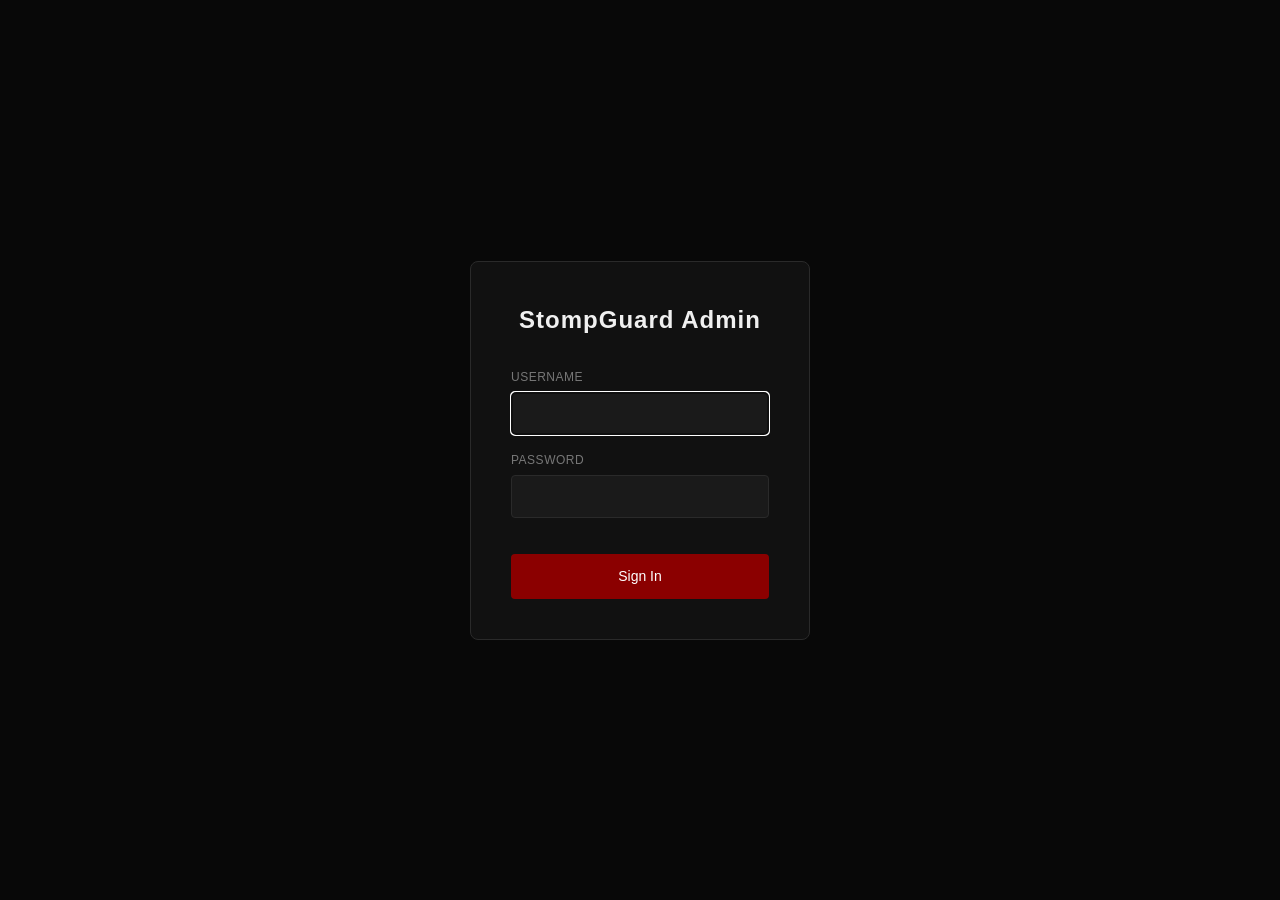
<file: admin.html>
<!DOCTYPE html>
<html lang="en">
<head>
  <meta charset="UTF-8">
  <meta name="viewport" content="width=device-width, initial-scale=1.0">
  <title>StompGuard Admin</title>
  <style>
    * { margin: 0; padding: 0; box-sizing: border-box; }
    :root {
      --black: #080808;
      --surface: #111111;
      --surface2: #1a1a1a;
      --gunmetal: #2a2a2a;
      --chrome: #C8C8C8;
      --chrome-hi: #E8E8E8;
      --red: #8B0000;
      --red-hi: #B00000;
      --text: #F0F0F0;
      --muted: #777777;
    }
    body {
      background: var(--black);
      color: var(--text);
      font: 400 14px/1.5 Inter, sans-serif;
      font-family: 'Inter', -apple-system, BlinkMacSystemFont, sans-serif;
    }
    input, button, select {
      font: inherit;
      color: inherit;
      background: var(--surface2);
      border: 1px solid var(--gunmetal);
      padding: 8px 12px;
      border-radius: 4px;
    }
    button {
      background: var(--red);
      color: #fff;
      cursor: pointer;
      border: none;
      font-weight: 500;
      transition: background 0.2s;
    }
    button:hover { background: var(--red-hi); }
    button:disabled { opacity: 0.5; cursor: not-allowed; }

    .login-page {
      display: flex;
      justify-content: center;
      align-items: center;
      height: 100vh;
    }
    .login-box {
      background: var(--surface);
      padding: 40px;
      border-radius: 8px;
      width: 100%;
      max-width: 340px;
      border: 1px solid var(--gunmetal);
    }
    .login-box h1 {
      font-size: 24px;
      margin-bottom: 30px;
      text-align: center;
      font-family: 'Bebas Neue', sans-serif;
      letter-spacing: 1px;
    }
    .form-group {
      margin-bottom: 16px;
      display: flex;
      flex-direction: column;
    }
    .form-group label {
      font-size: 12px;
      text-transform: uppercase;
      letter-spacing: 0.5px;
      margin-bottom: 6px;
      color: var(--muted);
    }
    .form-group input {
      padding: 10px 12px;
    }
    .login-box button {
      width: 100%;
      padding: 12px;
      margin-top: 20px;
    }
    .error {
      background: rgba(139, 0, 0, 0.2);
      color: #ff6b6b;
      padding: 12px;
      border-radius: 4px;
      margin-bottom: 16px;
      font-size: 13px;
      display: none;
    }
    .error.show { display: block; }

    .dashboard {
      display: none;
      min-height: 100vh;
      background: var(--black);
    }
    .admin-header {
      background: var(--surface);
      border-bottom: 1px solid var(--gunmetal);
      padding: 20px 40px;
      display: flex;
      justify-content: space-between;
      align-items: center;
    }
    .admin-header h1 {
      font-family: 'Bebas Neue', sans-serif;
      font-size: 22px;
      letter-spacing: 1px;
    }
    .admin-header button {
      padding: 8px 16px;
      font-size: 13px;
    }
    .admin-nav {
      background: var(--surface2);
      border-bottom: 1px solid var(--gunmetal);
      padding: 0;
      display: flex;
    }
    .admin-nav button {
      background: transparent;
      color: var(--muted);
      border: none;
      padding: 16px 24px;
      text-transform: uppercase;
      font-size: 12px;
      letter-spacing: 0.5px;
      cursor: pointer;
      border-bottom: 2px solid transparent;
      transition: all 0.2s;
    }
    .admin-nav button:hover {
      color: var(--text);
      background: transparent;
    }
    .admin-nav button.active {
      color: var(--red);
      border-bottom-color: var(--red);
    }
    .admin-content {
      padding: 40px;
      max-width: 1200px;
      margin: 0 auto;
    }
    .section {
      display: none;
    }
    .section.active { display: block; }
    .section h2 {
      font-family: 'Bebas Neue', sans-serif;
      font-size: 20px;
      letter-spacing: 1px;
      margin-bottom: 24px;
    }

    .table-container {
      overflow-x: auto;
      background: var(--surface);
      border: 1px solid var(--gunmetal);
      border-radius: 4px;
    }
    table {
      width: 100%;
      border-collapse: collapse;
      font-size: 13px;
    }
    th {
      background: var(--surface2);
      padding: 12px;
      text-align: left;
      font-weight: 600;
      border-bottom: 1px solid var(--gunmetal);
      text-transform: uppercase;
      font-size: 11px;
      letter-spacing: 0.5px;
      color: var(--muted);
    }
    td {
      padding: 12px;
      border-bottom: 1px solid var(--gunmetal);
    }
    tr:hover { background: var(--surface2); }
    .status-badge {
      display: inline-block;
      padding: 4px 8px;
      border-radius: 3px;
      font-size: 11px;
      font-weight: 600;
      text-transform: uppercase;
    }
    .status-completed { background: rgba(76, 175, 80, 0.2); color: #4CAF50; }
    .status-pending { background: rgba(255, 193, 7, 0.2); color: #FFC107; }
    .loading { opacity: 0.6; }
    .error-msg { color: #ff6b6b; }
    .success-msg { color: #4CAF50; }
  </style>
</head>
<body>

<div class="login-page" id="loginPage">
  <div class="login-box">
    <h1>StompGuard Admin</h1>
    <div class="error" id="loginError"></div>
    <form id="loginForm" onsubmit="login(event)">
      <div class="form-group">
        <label for="username">Username</label>
        <input type="text" id="username" required autofocus>
      </div>
      <div class="form-group">
        <label for="password">Password</label>
        <input type="password" id="password" required>
      </div>
      <button type="submit">Sign In</button>
    </form>
  </div>
</div>

<div class="dashboard" id="dashboard">
  <div class="admin-header">
    <h1>StompGuard Admin</h1>
    <button onclick="logout()">Logout</button>
  </div>
  
  <div class="admin-nav">
    <button class="active" onclick="switchTab('orders')">Orders</button>
    <button onclick="switchTab('products')">Products</button>
    <button onclick="switchTab('export')">Export</button>
  </div>

  <div class="admin-content">
    <!-- ORDERS SECTION -->
    <div class="section active" id="orders">
      <h2>Orders</h2>
      <div style="margin-bottom: 20px; display: flex; gap: 12px;">
        <input type="date" id="filterDate" onchange="loadOrders()">
        <input type="text" id="filterEmail" placeholder="Filter by email..." onchange="loadOrders()">
        <select id="filterStatus" onchange="loadOrders()">
          <option value="">All Statuses</option>
          <option value="completed">Completed</option>
          <option value="pending">Pending</option>
        </select>
      </div>
      <div class="table-container" id="ordersContainer">
        <table>
          <thead>
            <tr>
              <th>Order #</th>
              <th>Date</th>
              <th>Customer</th>
              <th>Email</th>
              <th>Amount</th>
              <th>Status</th>
              <th>Stripe ID</th>
            </tr>
          </thead>
          <tbody id="ordersTable">
            <tr><td colspan="7" style="text-align:center; padding: 40px;">Loading orders...</td></tr>
          </tbody>
        </table>
      </div>
    </div>

    <!-- PRODUCTS SECTION -->
    <div class="section" id="products">
      <h2>Products</h2>
      <div style="margin-bottom: 20px;">
        <button onclick="document.getElementById('editProductModal').style.display='block'">+ Add Product</button>
      </div>
      <div class="table-container" id="productsContainer">
        <table>
          <thead>
            <tr>
              <th>Name</th>
              <th>SKU</th>
              <th>Price</th>
              <th>Stripe ID</th>
              <th>Actions</th>
            </tr>
          </thead>
          <tbody id="productsTable">
            <tr><td colspan="5" style="text-align:center; padding: 40px;">Loading products...</td></tr>
          </tbody>
        </table>
      </div>
    </div>

    <!-- EXPORT SECTION -->
    <div class="section" id="export">
      <h2>Export Data</h2>
      <div style="display: grid; gap: 12px;">
        <button onclick="exportOrdersCSV()" style="padding: 12px; width: 200px;">Export Orders (CSV)</button>
        <button onclick="exportOrdersPDF()" style="padding: 12px; width: 200px;">Export Orders (PDF)</button>
      </div>
      <p style="margin-top: 20px; color: var(--muted); font-size: 13px;">
        All orders within the current filters will be exported.
      </p>
    </div>
  </div>
</div>

<script>
const API_BASE = '/admin';

// ─── Login ───
async function login(e) {
  e.preventDefault();
  const username = document.getElementById('username').value;
  const password = document.getElementById('password').value;
  const errorDiv = document.getElementById('loginError');
  
  errorDiv.classList.remove('show');
  
  try {
    const res = await fetch(`${API_BASE}/login`, {
      method: 'POST',
      headers: { 'Content-Type': 'application/json' },
      body: JSON.stringify({ username, password })
    });
    
    const data = await res.json();
    if (res.ok) {
      localStorage.setItem('sg_token', data.token);
      showDashboard();
      loadOrders();
      loadProducts();
    } else {
      errorDiv.textContent = data.error || 'Login failed';
      errorDiv.classList.add('show');
    }
  } catch (err) {
    errorDiv.textContent = 'Error: ' + err.message;
    errorDiv.classList.add('show');
  }
}

async function logout() {
  if (confirm('Logout?')) {
    localStorage.removeItem('sg_token');
    location.reload();
  }
}

// ─── UI Navigation ───
function showDashboard() {
  document.getElementById('loginPage').style.display = 'none';
  document.getElementById('dashboard').style.display = 'flex';
  document.getElementById('dashboard').style.flexDirection = 'column';
}

function switchTab(tab) {
  document.querySelectorAll('.section').forEach(s => s.classList.remove('active'));
  document.querySelectorAll('.admin-nav button').forEach(b => b.classList.remove('active'));
  document.getElementById(tab).classList.add('active');
  event.target.classList.add('active');
}

// ─── Orders ───
async function loadOrders() {
  const token = localStorage.getItem('sg_token');
  if (!token) return;
  
  const date = document.getElementById('filterDate').value;
  const email = document.getElementById('filterEmail').value;
  const status = document.getElementById('filterStatus').value;
  
  let url = `${API_BASE}/orders?token=${encodeURIComponent(token)}`;
  if (date) url += `&date=${date}`;
  if (email) url += `&email=${encodeURIComponent(email)}`;
  if (status) url += `&status=${status}`;
  
  try {
    const res = await fetch(url);
    const data = await res.json();
    
    if (res.ok && data.orders) {
      const tbody = document.getElementById('ordersTable');
      if (data.orders.length === 0) {
        tbody.innerHTML = '<tr><td colspan="7" style="text-align:center; padding: 20px; color: var(--muted);">No orders found</td></tr>';
      } else {
        tbody.innerHTML = data.orders.map(o => `
          <tr>
            <td><code style="color: var(--chrome);">${o.order_number}</code></td>
            <td>${new Date(o.created_at).toLocaleDateString()}</td>
            <td>${o.customer_name}</td>
            <td>${o.customer_email}</td>
            <td>$${(o.amount / 100).toFixed(2)}</td>
            <td><span class="status-badge status-${o.status}">${o.status}</span></td>
            <td><code style="font-size: 11px;">${o.stripe_session_id.slice(0, 12)}...</code></td>
          </tr>
        `).join('');
      }
    }
  } catch (err) {
    document.getElementById('ordersTable').innerHTML = `<tr><td colspan="7" style="color: #ff6b6b; text-align: center;">${err.message}</td></tr>`;
  }
}

// ─── Products ───
async function loadProducts() {
  const token = localStorage.getItem('sg_token');
  if (!token) return;
  
  try {
    const res = await fetch(`${API_BASE}/products?token=${encodeURIComponent(token)}`);
    const data = await res.json();
    
    if (res.ok && data.products) {
      const tbody = document.getElementById('productsTable');
      tbody.innerHTML = data.products.map(p => `
        <tr>
          <td>${p.name}</td>
          <td><code style="color: var(--chrome);">${p.sku}</code></td>
          <td>$${p.price.toFixed(2)}</td>
          <td><code style="font-size: 11px;">${p.stripe_id}</code></td>
          <td>
            <button onclick="editProduct('${p.sku}')" style="padding: 4px 8px; font-size: 11px;">Edit</button>
            <button onclick="deleteProduct('${p.sku}')" style="padding: 4px 8px; font-size: 11px; background: var(--gunmetal);">Delete</button>
          </td>
        </tr>
      `).join('');
    }
  } catch (err) {
    document.getElementById('productsTable').innerHTML = `<tr><td colspan="5" style="color: #ff6b6b;">${err.message}</td></tr>`;
  }
}

function editProduct(sku) {
  alert('Edit product: ' + sku + '\n\n(Feature coming soon)');
}

function deleteProduct(sku) {
  if (confirm(`Delete product ${sku}?`)) {
    alert('Delete: ' + sku + '\n\n(Feature coming soon)');
  }
}

// ─── Export ───
async function exportOrdersCSV() {
  const token = localStorage.getItem('sg_token');
  const date = document.getElementById('filterDate').value;
  const email = document.getElementById('filterEmail').value;
  const status = document.getElementById('filterStatus').value;
  
  let url = `${API_BASE}/export/orders?format=csv&token=${encodeURIComponent(token)}`;
  if (date) url += `&date=${date}`;
  if (email) url += `&email=${encodeURIComponent(email)}`;
  if (status) url += `&status=${status}`;
  
  window.location.href = url;
}

async function exportOrdersPDF() {
  alert('PDF export coming soon');
}

// ─── Init ───
window.addEventListener('load', () => {
  const token = localStorage.getItem('sg_token');
  if (token) {
    showDashboard();
    loadOrders();
    loadProducts();
  }
});
</script>

</body>
</html>
</file>
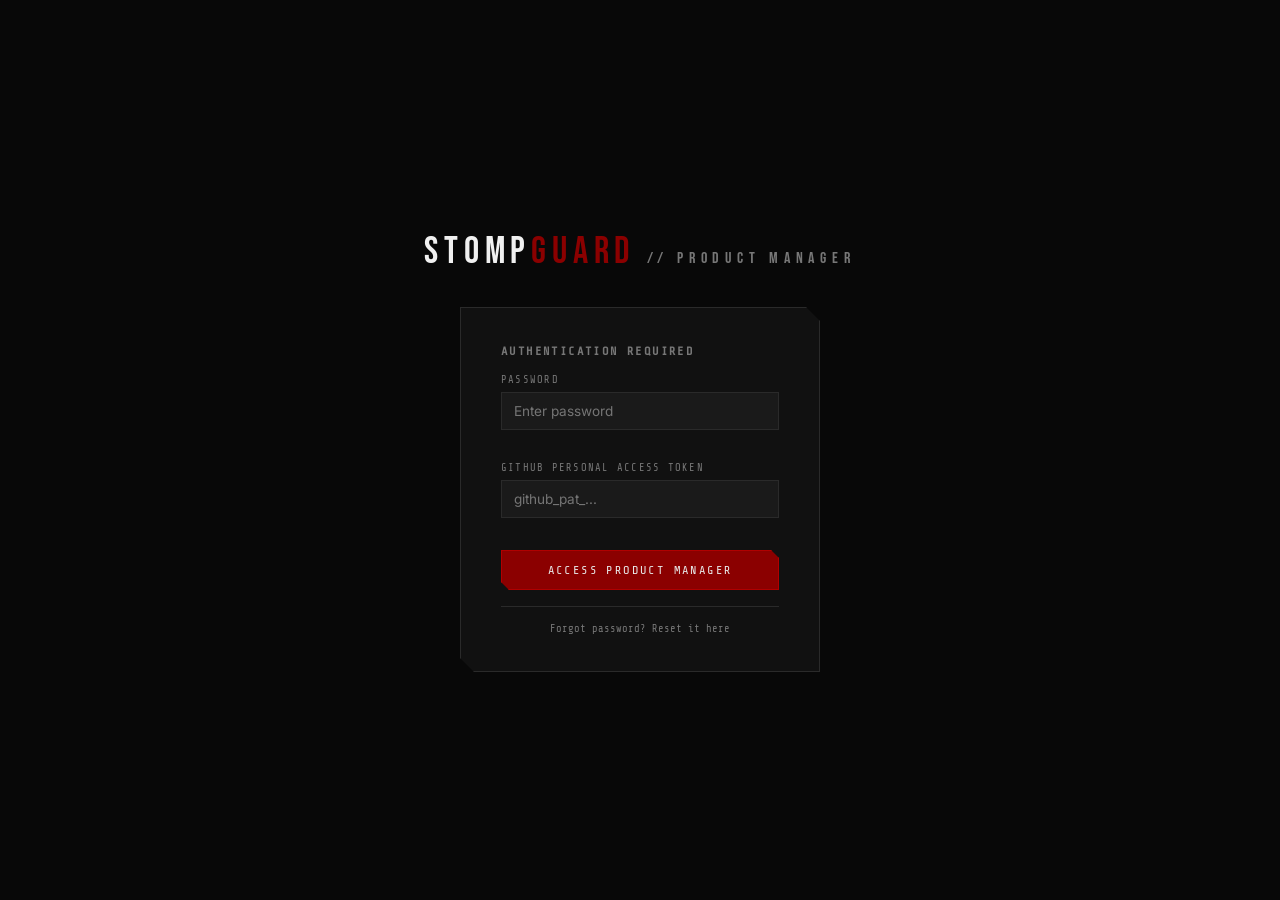
<file: new-product.html>
<!DOCTYPE html>
<html lang="en">
<head>
<meta charset="UTF-8">
<meta name="viewport" content="width=device-width, initial-scale=1.0">
<title>StompGuard // New Product</title>
<link rel="preconnect" href="https://fonts.googleapis.com">
<link rel="preconnect" href="https://fonts.gstatic.com" crossorigin>
<link href="https://fonts.googleapis.com/css2?family=Bebas+Neue&family=Share+Tech+Mono&family=Inter:wght@300;400;500;600&display=swap" rel="stylesheet">
<style>
:root {
  --black:     #080808;
  --surface:   #111111;
  --surface2:  #1a1a1a;
  --gunmetal:  #2a2a2a;
  --chrome:    #C8C8C8;
  --chrome-hi: #E8E8E8;
  --chrome-lo: #888888;
  --red:       #8B0000;
  --red-hi:    #B00000;
  --text:      #F0F0F0;
  --muted:     #777777;
  --accent:    #8B0000;
  --font-head: 'Bebas Neue', sans-serif;
  --font-mono: 'Share Tech Mono', monospace;
  --font-body: 'Inter', sans-serif;
}
*, *::before, *::after { box-sizing: border-box; margin: 0; padding: 0; }
html, body { height: 100%; background: var(--black); color: var(--text); font-family: var(--font-body); }

/* ── GATE ── */
#gate {
  position: fixed; inset: 0; background: var(--black);
  display: flex; align-items: center; justify-content: center;
  z-index: 1000; flex-direction: column; gap: 32px;
}
.gate-logo { font-family: var(--font-head); font-size: 2.4rem; letter-spacing: 0.15em; color: var(--text); }
.gate-logo span { color: var(--red); }
.gate-box {
  background: var(--surface); border: 1px solid var(--gunmetal);
  padding: 36px 40px; width: 360px;
  clip-path: polygon(0 0, calc(100% - 14px) 0, 100% 14px, 100% 100%, 14px 100%, 0 calc(100% - 14px));
  display: flex; flex-direction: column; gap: 16px;
}
.gate-box h2 { font-family: var(--font-mono); font-size: 0.75rem; letter-spacing: 0.2em; color: var(--muted); text-transform: uppercase; }
.gate-input {
  background: var(--black); border: 1px solid var(--gunmetal); color: var(--text);
  font-family: var(--font-mono); font-size: 0.85rem; padding: 10px 14px;
  width: 100%; outline: none; transition: border-color 0.2s;
}
.gate-input:focus { border-color: var(--red); }
.gate-input.error { border-color: #ff4444; }
.gate-err { font-family: var(--font-mono); font-size: 0.7rem; color: #ff4444; display: none; }
.gate-err.show { display: block; }
.gate-btn {
  background: var(--red); color: var(--chrome-hi); border: 1px solid var(--red-hi);
  font-family: var(--font-mono); font-size: 0.75rem; letter-spacing: 0.2em; text-transform: uppercase;
  padding: 12px; cursor: pointer; transition: background 0.2s; width: 100%;
  clip-path: polygon(0 0, calc(100% - 8px) 0, 100% 8px, 100% 100%, 8px 100%, 0 calc(100% - 8px));
}
.gate-btn:hover { background: var(--red-hi); }
.gate-divider { border: none; border-top: 1px solid var(--gunmetal); }
.gate-reset { font-family: var(--font-mono); font-size: 0.65rem; color: var(--muted); text-align: center; cursor: pointer; }
.gate-reset:hover { color: var(--chrome); }
.field input.invalid, .field textarea.invalid, .field select.invalid { border-color: #e74c3c; }
.field input.valid, .field select.valid { border-color: #2ecc71; }
.field-err { font-family: var(--font-mono); font-size: 0.6rem; color: #e74c3c; margin-top: 4px; display: none; }
.field-err.show { display: block; }
.field-ok { font-family: var(--font-mono); font-size: 0.6rem; color: #2ecc71; margin-top: 4px; display: none; }
.field-ok.show { display: block; }
.char-count { font-family: var(--font-mono); font-size: 0.58rem; color: var(--muted); text-align: right; margin-top: 2px; }
.char-count.warn { color: #f39c12; }
.char-count.over { color: #e74c3c; }

/* ── RESET MODAL ── */
#resetModal {
  position: fixed; inset: 0; background: rgba(0,0,0,0.85);
  display: none; align-items: center; justify-content: center; z-index: 2000;
}
#resetModal.open { display: flex; }
.reset-box {
  background: var(--surface); border: 1px solid var(--gunmetal);
  padding: 32px; width: 340px; display: flex; flex-direction: column; gap: 14px;
  clip-path: polygon(0 0, calc(100% - 12px) 0, 100% 12px, 100% 100%, 12px 100%, 0 calc(100% - 12px));
}
.reset-box h3 { font-family: var(--font-mono); font-size: 0.75rem; letter-spacing: 0.15em; color: var(--muted); text-transform: uppercase; }

/* ── APP ── */
#app { display: none; min-height: 100vh; }
#app.visible { display: block; }

/* ── TOPBAR ── */
.topbar {
  background: var(--surface); border-bottom: 1px solid var(--gunmetal);
  padding: 14px 28px; display: flex; align-items: center; justify-content: space-between;
  position: sticky; top: 0; z-index: 100;
}
.topbar-logo { font-family: var(--font-head); font-size: 1.4rem; letter-spacing: 0.12em; }
.topbar-logo span { color: var(--red); }
.topbar-status { font-family: var(--font-mono); font-size: 0.65rem; color: var(--muted); display: flex; align-items: center; gap: 10px; }
.status-dot { width: 6px; height: 6px; border-radius: 50%; background: var(--muted); }
.status-dot.ok { background: #2ecc71; }
.status-dot.err { background: #e74c3c; }

/* ── LAYOUT ── */
.layout { display: grid; grid-template-columns: 1fr 420px; gap: 0; min-height: calc(100vh - 57px); }
.form-col { padding: 32px; border-right: 1px solid var(--gunmetal); overflow-y: auto; }
.preview-col { padding: 32px; background: var(--surface); position: sticky; top: 57px; height: calc(100vh - 57px); overflow-y: auto; }

/* ── SECTIONS ── */
.section { margin-bottom: 32px; }
.section-label {
  font-family: var(--font-mono); font-size: 0.65rem; letter-spacing: 0.2em;
  color: var(--red); text-transform: uppercase; margin-bottom: 14px;
  display: flex; align-items: center; gap: 8px;
}
.section-label::after { content: ''; flex: 1; height: 1px; background: var(--gunmetal); }

/* ── FORM FIELDS ── */
.field { margin-bottom: 16px; }
.field label { display: block; font-family: var(--font-mono); font-size: 0.65rem; letter-spacing: 0.12em; color: var(--muted); text-transform: uppercase; margin-bottom: 6px; }
.field input, .field textarea, .field select {
  width: 100%; background: var(--surface2); border: 1px solid var(--gunmetal); color: var(--text);
  font-family: var(--font-body); font-size: 0.85rem; padding: 10px 12px; outline: none;
  transition: border-color 0.2s; appearance: none;
}
.field input:focus, .field textarea:focus, .field select:focus { border-color: var(--red); }
.field textarea { resize: vertical; min-height: 80px; }
.field select { cursor: pointer; }
.field-row { display: grid; grid-template-columns: 1fr 1fr; gap: 12px; }
.field-row-3 { display: grid; grid-template-columns: 1fr 1fr 1fr; gap: 12px; }
.field-hint { font-family: var(--font-mono); font-size: 0.6rem; color: var(--muted); margin-top: 4px; }

/* ── SPECS BUILDER ── */
#specList { display: flex; flex-direction: column; gap: 6px; margin-bottom: 8px; }
.spec-item { display: flex; gap: 8px; align-items: center; }
.spec-item input {
  flex: 1; background: var(--surface2); border: 1px solid var(--gunmetal); color: var(--text);
  font-family: var(--font-body); font-size: 0.82rem; padding: 8px 10px; outline: none;
}
.spec-item input:focus { border-color: var(--red); }
.spec-del { background: none; border: 1px solid var(--gunmetal); color: var(--muted); cursor: pointer; padding: 8px 10px; font-size: 0.8rem; transition: all 0.15s; flex-shrink: 0; }
.spec-del:hover { border-color: #e74c3c; color: #e74c3c; }
.btn-ghost { background: none; border: 1px solid var(--gunmetal); color: var(--chrome-lo); font-family: var(--font-mono); font-size: 0.65rem; letter-spacing: 0.1em; text-transform: uppercase; padding: 8px 14px; cursor: pointer; transition: all 0.15s; }
.btn-ghost:hover { border-color: var(--chrome-lo); color: var(--chrome); }

/* ── IMAGE UPLOAD ── */
#imageDropzone {
  border: 2px dashed var(--gunmetal); padding: 28px; text-align: center;
  cursor: pointer; transition: border-color 0.2s; margin-bottom: 10px;
}
#imageDropzone:hover, #imageDropzone.over { border-color: var(--red); }
#imageDropzone p { font-family: var(--font-mono); font-size: 0.7rem; color: var(--muted); }
#imageDropzone span { color: var(--chrome-lo); font-size: 0.6rem; }
#imgFileInput { display: none; }
#imageGrid { display: grid; grid-template-columns: repeat(3, 1fr); gap: 8px; margin-bottom: 8px; }
.img-thumb {
  position: relative; aspect-ratio: 1; background: var(--gunmetal); overflow: hidden;
  border: 1px solid var(--gunmetal); cursor: grab;
}
.img-thumb.dragging { opacity: 0.4; }
.img-thumb.drag-over { border-color: var(--red); }
.img-thumb img { width: 100%; height: 100%; object-fit: cover; pointer-events: none; }
.img-thumb-del {
  position: absolute; top: 4px; right: 4px; background: rgba(0,0,0,0.8);
  border: 1px solid #666; color: #ccc; width: 20px; height: 20px; font-size: 0.65rem;
  cursor: pointer; display: flex; align-items: center; justify-content: center;
  transition: all 0.15s;
}
.img-thumb-del:hover { background: #e74c3c; border-color: #e74c3c; color: #fff; }
.img-thumb-badge {
  position: absolute; bottom: 4px; left: 4px; background: var(--red);
  font-family: var(--font-mono); font-size: 0.5rem; letter-spacing: 0.1em;
  color: #fff; padding: 2px 5px; text-transform: uppercase;
}
.img-upload-progress {
  font-family: var(--font-mono); font-size: 0.65rem; color: var(--muted);
  margin-top: 6px; display: none;
}

/* ── ACTION BAR ── */
.action-bar {
  position: sticky; bottom: 0; background: var(--surface);
  border-top: 1px solid var(--gunmetal); padding: 16px 32px;
  display: flex; gap: 12px; justify-content: flex-end;
}
.btn-primary {
  background: var(--red); color: var(--chrome-hi); border: 1px solid var(--red-hi);
  font-family: var(--font-mono); font-size: 0.72rem; letter-spacing: 0.15em; text-transform: uppercase;
  padding: 12px 24px; cursor: pointer; transition: background 0.2s;
  clip-path: polygon(0 0, calc(100% - 8px) 0, 100% 8px, 100% 100%, 8px 100%, 0 calc(100% - 8px));
}
.btn-primary:hover { background: var(--red-hi); }
.btn-primary:disabled { opacity: 0.4; cursor: not-allowed; }

/* ── PREVIEW ── */
.preview-title { font-family: var(--font-mono); font-size: 0.65rem; letter-spacing: 0.2em; color: var(--red); text-transform: uppercase; margin-bottom: 20px; }
.preview-card {
  background: var(--surface2); border: 1px solid rgba(200,200,200,0.08);
  clip-path: polygon(0 0, calc(100% - 16px) 0, 100% 16px, 100% 100%, 16px 100%, 0 calc(100% - 16px));
  margin-bottom: 20px; overflow: hidden;
}
.preview-img { width: 100%; aspect-ratio: 4/3; background: var(--gunmetal); overflow: hidden; }
.preview-img img { width: 100%; height: 100%; object-fit: cover; }
.preview-img-empty { width: 100%; height: 100%; display: flex; align-items: center; justify-content: center; font-family: var(--font-mono); font-size: 0.65rem; color: var(--muted); }
.preview-body { padding: 20px; }
.preview-sku { font-family: var(--font-mono); font-size: 0.55rem; letter-spacing: 0.2em; color: var(--muted); margin-bottom: 6px; }
.preview-name { font-family: var(--font-head); font-size: 1.3rem; letter-spacing: 0.06em; color: var(--text); margin-bottom: 8px; }
.preview-price { font-family: var(--font-mono); font-size: 1rem; color: var(--red); margin-bottom: 12px; }
.preview-desc { font-family: var(--font-body); font-size: 0.78rem; color: var(--muted); line-height: 1.6; margin-bottom: 14px; }
.preview-specs { list-style: none; display: flex; flex-direction: column; gap: 5px; }
.preview-specs li { font-family: var(--font-mono); font-size: 0.65rem; color: var(--chrome-lo); display: flex; align-items: flex-start; gap: 6px; }
.preview-specs li::before { content: '◆'; color: var(--red); flex-shrink: 0; font-size: 0.5rem; margin-top: 2px; }
.preview-shipping { font-family: var(--font-mono); font-size: 0.6rem; color: var(--muted); margin-top: 10px; padding-top: 10px; border-top: 1px solid var(--gunmetal); }

/* ── CODE OUTPUT ── */
.code-section { margin-top: 20px; }
.code-label { font-family: var(--font-mono); font-size: 0.6rem; letter-spacing: 0.15em; color: var(--muted); text-transform: uppercase; margin-bottom: 6px; display: flex; justify-content: space-between; align-items: center; }
.code-block {
  background: var(--black); border: 1px solid var(--gunmetal); padding: 14px;
  font-family: var(--font-mono); font-size: 0.62rem; color: var(--chrome-lo);
  white-space: pre-wrap; word-break: break-all; max-height: 200px; overflow-y: auto;
  line-height: 1.6;
}
.btn-copy { background: none; border: 1px solid var(--gunmetal); color: var(--muted); font-family: var(--font-mono); font-size: 0.6rem; letter-spacing: 0.1em; padding: 4px 10px; cursor: pointer; transition: all 0.15s; }
.btn-copy:hover { border-color: var(--chrome-lo); color: var(--chrome); }
.btn-copy.copied { border-color: #2ecc71; color: #2ecc71; }

/* ── COMMIT MODAL ── */
#commitModal {
  position: fixed; inset: 0; background: rgba(0,0,0,0.9);
  display: none; align-items: center; justify-content: center; z-index: 500;
}
#commitModal.open { display: flex; }
.commit-box {
  background: var(--surface); border: 1px solid var(--gunmetal);
  padding: 36px; width: 520px; max-width: 95vw; display: flex; flex-direction: column; gap: 18px;
  clip-path: polygon(0 0, calc(100% - 16px) 0, 100% 16px, 100% 100%, 16px 100%, 0 calc(100% - 16px));
}
.commit-box h2 { font-family: var(--font-head); font-size: 1.6rem; letter-spacing: 0.08em; }
.commit-box p { font-family: var(--font-body); font-size: 0.82rem; color: var(--muted); line-height: 1.6; }
.commit-checklist { display: flex; flex-direction: column; gap: 8px; }
.commit-check { display: flex; align-items: center; gap: 10px; font-family: var(--font-mono); font-size: 0.68rem; }
.commit-check .dot { width: 8px; height: 8px; border-radius: 50%; background: var(--gunmetal); flex-shrink: 0; transition: background 0.3s; }
.commit-check .dot.done { background: #2ecc71; }
.commit-check .dot.err { background: #e74c3c; }
.commit-check .dot.running { background: #f39c12; animation: pulse 0.8s infinite; }
@keyframes pulse { 0%,100%{opacity:1} 50%{opacity:0.3} }
.commit-actions { display: flex; gap: 10px; }
.commit-err { font-family: var(--font-mono); font-size: 0.65rem; color: #e74c3c; display: none; }
.commit-err.show { display: block; }

@media (max-width: 900px) {
  .layout { grid-template-columns: 1fr; }
  .preview-col { position: static; height: auto; border-top: 1px solid var(--gunmetal); }
}
</style>
</head>
<body>

<!-- ── GATE ── -->
<div id="gate">
  <div class="gate-logo">STOMP<span>GUARD</span> <span style="font-size:1rem;color:var(--muted)">// PRODUCT MANAGER</span></div>
  <div class="gate-box">
    <h2>Authentication Required</h2>
    <div class="field">
      <label>Password</label>
      <input class="gate-input" id="gatePass" type="password" placeholder="Enter password" autocomplete="current-password">
      <div class="gate-err" id="gateErr">Incorrect password.</div>
    </div>
    <div class="field">
      <label>GitHub Personal Access Token</label>
      <input class="gate-input" id="gatePat" type="password" placeholder="github_pat_...">
      <div class="gate-err" id="patErr">Token cannot be empty.</div>
    </div>
    <button class="gate-btn" onclick="authenticate()">Access Product Manager</button>
    <hr class="gate-divider">
    <div class="gate-reset" onclick="openReset()">Forgot password? Reset it here</div>
  </div>
</div>

<!-- ── RESET MODAL ── -->
<div id="resetModal">
  <div class="reset-box">
    <h3>Reset Password</h3>
    <p style="font-family:var(--font-mono);font-size:0.65rem;color:var(--muted)">Enter your current password to set a new one.</p>
    <div class="field"><label>Current Password</label><input class="gate-input" id="resetCurrent" type="password"></div>
    <div class="field"><label>New Password</label><input class="gate-input" id="resetNew" type="password"></div>
    <div class="field"><label>Confirm New Password</label><input class="gate-input" id="resetConfirm" type="password"></div>
    <div class="gate-err" id="resetErr"></div>
    <div style="display:flex;gap:8px">
      <button class="gate-btn" style="flex:1" onclick="doReset()">Reset Password</button>
      <button class="btn-ghost" onclick="closeReset()">Cancel</button>
    </div>
  </div>
</div>

<!-- ── COMMIT MODAL ── -->
<div id="commitModal">
  <div class="commit-box">
    <h2>Commit to GitHub</h2>
    <p>This will push the new product directly to <strong>main</strong> in your StompGuard repo. Cloudflare will deploy automatically (~30s).</p>
    <div class="commit-checklist" id="commitChecklist">
      <div class="commit-check"><div class="dot" id="dot1"></div><span id="step1">Fetch current index.html + SHA</span></div>
      <div class="commit-check"><div class="dot" id="dot2"></div><span id="step2">Inject product into PRODUCTS object</span></div>
      <div class="commit-check"><div class="dot" id="dot3"></div><span id="step3">Inject price ID into PRICE_IDS</span></div>
      <div class="commit-check"><div class="dot" id="dot4"></div><span id="step4">Inject product card into catalog grid</span></div>
      <div class="commit-check"><div class="dot" id="dot5"></div><span id="step5">Add to hero rotation</span></div>
      <div class="commit-check"><div class="dot" id="dot6"></div><span id="step6">Push updated index.html</span></div>
    </div>
    <div class="commit-err" id="commitErr"></div>
    <div class="commit-actions" id="commitActions">
      <button class="btn-primary" id="confirmCommitBtn" onclick="executeCommit()">Confirm &amp; Commit</button>
      <button class="btn-ghost" onclick="closeCommit()">Cancel</button>
    </div>
  </div>
</div>

<!-- ── APP ── -->
<div id="app">
  <div class="topbar">
    <div class="topbar-logo">STOMP<span>GUARD</span> <span style="font-size:0.9rem;color:var(--muted);font-family:var(--font-mono);letter-spacing:0.05em">// PRODUCT MANAGER</span></div>
    <div style="display:flex;align-items:center;gap:16px">
      <div class="topbar-status">
        <div class="status-dot" id="stripeStatusDot"></div>
        <span id="stripeStatusText" style="font-size:0.62rem">Stripe: not connected</span>
      </div>
      <div style="display:flex;gap:0;border:1px solid var(--gunmetal)">
        <button id="tabAdd" onclick="switchTab('add')" style="background:var(--red);color:var(--chrome-hi);border:0;font-family:var(--font-mono);font-size:0.65rem;letter-spacing:0.15em;text-transform:uppercase;padding:8px 16px;cursor:pointer">+ Add Product</button>
        <button id="tabDel" onclick="switchTab('delete')" style="background:none;color:var(--muted);border:0;font-family:var(--font-mono);font-size:0.65rem;letter-spacing:0.15em;text-transform:uppercase;padding:8px 16px;cursor:pointer">— Delete Product</button>
      </div>
    </div>
  </div>

  <!-- DELETE TAB -->
  <div id="deletePanel" style="display:none;padding:32px;max-width:700px">
    <div class="section-label" style="margin-bottom:20px">Delete a Product Listing</div>
    <p style="font-family:var(--font-body);font-size:0.82rem;color:var(--muted);margin-bottom:20px;line-height:1.6">This will remove the product from <code style="font-family:var(--font-mono);color:var(--chrome-lo)">PRODUCTS</code> and <code style="font-family:var(--font-mono);color:var(--chrome-lo)">PRICE_IDS</code> in index.html and commit directly to GitHub.</p>
    <div style="display:flex;gap:10px;margin-bottom:24px">
      <button class="btn-ghost" onclick="loadProductList()">↻ Load Current Products</button>
      <span id="loadStatus" style="font-family:var(--font-mono);font-size:0.65rem;color:var(--muted);align-self:center"></span>
    </div>
    <div id="productListCards" style="display:flex;flex-direction:column;gap:10px"></div>
  </div>

  <!-- DELETE CONFIRM MODAL -->
  <div id="deleteModal" style="position:fixed;inset:0;background:rgba(0,0,0,0.9);display:none;align-items:center;justify-content:center;z-index:500">
    <div class="commit-box" style="max-width:460px">
      <h2 style="color:#e74c3c">Delete Product</h2>
      <p>You are about to permanently remove <strong id="delProductName" style="color:var(--text)"></strong> from the site. This cannot be undone.</p>
      <div class="commit-checklist">
        <div class="commit-check"><div class="dot" id="ddot1"></div><span id="dstep1">Fetch current index.html + SHA</span></div>
        <div class="commit-check"><div class="dot" id="ddot2"></div><span id="dstep2">Remove from PRODUCTS object</span></div>
        <div class="commit-check"><div class="dot" id="ddot3"></div><span id="dstep3">Remove from PRICE_IDS object</span></div>
        <div class="commit-check"><div class="dot" id="ddot4"></div><span id="dstep4">Remove product card from catalog grid</span></div>
        <div class="commit-check"><div class="dot" id="ddot5"></div><span id="dstep5">Remove from hero rotation</span></div>
        <div class="commit-check"><div class="dot" id="ddot6"></div><span id="dstep6">Delete product images from repo</span></div>
        <div class="commit-check"><div class="dot" id="ddot7"></div><span id="dstep7">Push updated index.html</span></div>
      </div>
      <div class="commit-err" id="deleteErr"></div>
      <div style="display:flex;gap:10px" id="deleteActions">
        <button class="btn-primary" id="confirmDelBtn" style="background:#8B0000;border-color:#B00000" onclick="executeDelete()">Delete &amp; Commit</button>
        <button class="btn-ghost" onclick="closeDeleteModal()">Cancel</button>
      </div>
    </div>
  </div>

  <div class="layout">
    <!-- FORM -->
    <div class="form-col">

      <!-- IDENTITY -->
      <div class="section">
        <div class="section-label">01 // Product Identity</div>
        <div class="field">
          <label>Product Name <span style="color:var(--red)">*</span></label>
          <input type="text" id="fName" placeholder="e.g. Boss RC-600 StompGuard Acrylic Protector" oninput="validateName();updatePreview()" maxlength="120">
          <div class="char-count" id="fNameCount">0/120</div>
          <div class="field-err" id="fNameErr">Product name is required (min 3 characters).</div>
        </div>
        <div class="field-row">
          <div class="field">
            <label>SKU <span style="color:var(--red)">*</span></label>
            <input type="text" id="fSku" placeholder="e.g. QC-005" oninput="validateSku();updatePreview()" maxlength="20" style="text-transform:uppercase">
            <div class="field-err" id="fSkuErr">SKU is required.</div>
          </div>
          <div class="field">
            <label>URL Slug <span style="color:var(--red)">*</span></label>
            <input type="text" id="fSlug" placeholder="e.g. boss-rc600" oninput="validateSlug();updatePreview()" maxlength="60">
            <div class="field-hint">lowercase, hyphens only — auto-generated from name</div>
            <div class="field-err" id="fSlugErr">Slug must be lowercase letters, numbers, and hyphens only.</div>
            <div class="field-ok" id="fSlugOk"></div>
          </div>
        </div>
        <div class="field">
          <label>Description <span style="color:var(--red)">*</span></label>
          <textarea id="fDesc" placeholder="Short product description shown in modal..." oninput="validateDesc();updatePreview()" maxlength="400"></textarea>
          <div class="char-count" id="fDescCount">0/400</div>
          <div class="field-err" id="fDescErr">Description is required (min 20 characters).</div>
        </div>
      </div>

      <!-- PRICING -->
      <div class="section">
        <div class="section-label">02 // Pricing &amp; Shipping</div>
        <div class="field-row">
          <div class="field">
            <label>Price <span style="color:var(--red)">*</span></label>
            <input type="number" id="fCartPrice" placeholder="29.95" step="0.01" min="0.01" max="9999.99" oninput="validatePrice();updatePreview()">
            <div class="field-err" id="fPriceErr">Enter a valid price greater than $0.</div>
          </div>
          <div class="field" style="display:flex;align-items:flex-end;padding-bottom:0">
            <div id="fPricePreview" style="font-family:var(--font-mono);font-size:1.1rem;color:var(--chrome);padding-bottom:10px"></div>
          </div>
        </div>
        <div class="field">
          <label>Shipping Tier</label>
          <select id="fShipping" onchange="updatePreview()">
            <option value="small">Small — $9.95 (Nano Cortex, Digitech Drop size)</option>
            <option value="large">Large — $19.95 (Quad Cortex, QC Mini size)</option>
          </select>
        </div>
      </div>

      <!-- STRIPE -->
      <div class="section">
        <div class="section-label">03 // Stripe (Test Mode)</div>
        <div class="field-row">
          <div class="field">
            <label>Stripe Secret Key</label>
            <input type="password" id="fStripeKey" placeholder="sk_test_..." oninput="checkStripeKey()">
            <div class="field-hint">Used only in this session — never stored</div>
          </div>
          <div class="field" style="display:flex;align-items:flex-end">
            <button class="btn-ghost" style="width:100%;margin-bottom:0" onclick="createStripeProduct()">Create in Stripe →</button>
          </div>
        </div>
        <div class="field">
          <label>Stripe Price ID <span style="color:var(--red)">*</span></label>
          <input type="text" id="fPriceId" placeholder="price_... (auto-filled after Stripe creation)" oninput="updatePreview()">
          <div class="field-hint">Required to commit. Create above or paste manually.</div>
        </div>
        <div id="stripeMsg" style="font-family:var(--font-mono);font-size:0.65rem;color:var(--muted);display:none"></div>
      </div>

      <!-- SPECS -->
      <div class="section">
        <div class="section-label">04 // Specs</div>
        <div id="specList"></div>
        <button class="btn-ghost" onclick="addSpec()">+ Add Spec Line</button>
      </div>

      <!-- IMAGES -->
      <div class="section">
        <div class="section-label">05 // Images</div>
        <div id="imageDropzone" onclick="document.getElementById('imgFileInput').click()">
          <p>Drop images here or tap to browse</p>
          <span>PNG, JPG — drag to reorder after upload</span>
        </div>
        <input type="file" id="imgFileInput" accept="image/*" multiple onchange="handleImageFiles(this.files)">
        <div id="imageGrid"></div>
        <div class="img-upload-progress" id="uploadProgress"></div>
        <div class="field-err" id="fImgErr" style="margin-top:4px">At least one product image is required.</div>
        <div class="field-hint">First image is the primary card image. Drag to reorder. At least 1 image required.</div>
      </div>

    </div>

    <!-- PREVIEW -->
    <div class="preview-col">
      <div class="preview-title">// Live Preview</div>

      <div class="preview-card">
        <div class="preview-img" id="prevImg">
          <div class="preview-img-empty">No image yet</div>
        </div>
        <div class="preview-body">
          <div class="preview-sku" id="prevSku">SKU</div>
          <div class="preview-name" id="prevName">Product Name</div>
          <div class="preview-price" id="prevPrice">$0.00</div>
          <div class="preview-desc" id="prevDesc">Description will appear here.</div>
          <ul class="preview-specs" id="prevSpecs"></ul>
          <div class="preview-shipping" id="prevShipping">Shipping: —</div>
        </div>
      </div>

      <div class="code-section">
        <div class="code-label">
          <span>Generated Code</span>
          <button class="btn-copy" id="copyBtn" onclick="copyCode()">Copy</button>
        </div>
        <div class="code-block" id="codeOutput">// Fill in fields to generate product code</div>
      </div>
    </div>
  </div>

  <!-- ACTION BAR -->
  <div class="action-bar">
    <button class="btn-ghost" onclick="resetForm()">Clear Form</button>
    <button class="btn-primary" id="commitBtn" onclick="openCommit()">Preview &amp; Commit to GitHub →</button>
  </div>
</div>

<script>
// ── CONFIG ──
const REPO = 'scottmoreau82/StompGuard-Site';
const PASS_KEY = 'sg_pm_pass';
const DEFAULT_PASS_HASH = btoa('Stasis12'); // simple obfuscation, not cryptographic
let SESSION_PAT = '';
let images = []; // {file, dataUrl, githubPath, githubUrl}
let dragSrcIdx = null;

// ── AUTH ──
function hashPass(p) { return btoa(p); }
function getStoredHash() { return localStorage.getItem(PASS_KEY) || DEFAULT_PASS_HASH; }

function authenticate() {
  const pass = document.getElementById('gatePass').value;
  const pat  = document.getElementById('gatePat').value.trim();
  let ok = true;
  if (hashPass(pass) !== getStoredHash()) {
    document.getElementById('gatePass').classList.add('error');
    document.getElementById('gateErr').classList.add('show');
    ok = false;
  } else {
    document.getElementById('gatePass').classList.remove('error');
    document.getElementById('gateErr').classList.remove('show');
  }
  if (!pat) {
    document.getElementById('gatePat').classList.add('error');
    document.getElementById('patErr').classList.add('show');
    ok = false;
  } else {
    document.getElementById('gatePat').classList.remove('error');
    document.getElementById('patErr').classList.remove('show');
  }
  if (!ok) return;
  SESSION_PAT = pat;
  document.getElementById('gate').style.display = 'none';
  document.getElementById('app').classList.add('visible');
  addSpec(); // start with one spec line
}

document.getElementById('gatePass').addEventListener('keydown', e => { if (e.key === 'Enter') authenticate(); });
document.getElementById('gatePat').addEventListener('keydown', e => { if (e.key === 'Enter') authenticate(); });

function openReset() { document.getElementById('resetModal').classList.add('open'); }
function closeReset() { document.getElementById('resetModal').classList.remove('open'); }
function doReset() {
  const cur  = document.getElementById('resetCurrent').value;
  const nw   = document.getElementById('resetNew').value;
  const conf = document.getElementById('resetConfirm').value;
  const errEl = document.getElementById('resetErr');
  if (hashPass(cur) !== getStoredHash()) { errEl.textContent = 'Current password incorrect.'; errEl.classList.add('show'); return; }
  if (nw.length < 6) { errEl.textContent = 'New password must be at least 6 characters.'; errEl.classList.add('show'); return; }
  if (nw !== conf) { errEl.textContent = 'Passwords do not match.'; errEl.classList.add('show'); return; }
  localStorage.setItem(PASS_KEY, hashPass(nw));
  errEl.classList.remove('show');
  closeReset();
  alert('Password updated. Use the new password next time you log in.');
}

// ── SPECS ──
function addSpec(val='') {
  const list = document.getElementById('specList');
  const div  = document.createElement('div');
  div.className = 'spec-item';
  div.innerHTML = `<input type="text" placeholder="e.g. Precision Laser-cut for exact fit" value="${val}" oninput="updatePreview()">
    <button class="spec-del" onclick="this.parentElement.remove();updatePreview()">✕</button>`;
  list.appendChild(div);
  updatePreview();
}
function getSpecs() {
  return [...document.querySelectorAll('#specList .spec-item input')].map(i=>i.value.trim()).filter(Boolean);
}

// ── IMAGES ──
const dropzone = document.getElementById('imageDropzone');
dropzone.addEventListener('dragover', e => { e.preventDefault(); dropzone.classList.add('over'); });
dropzone.addEventListener('dragleave', () => dropzone.classList.remove('over'));
dropzone.addEventListener('drop', e => { e.preventDefault(); dropzone.classList.remove('over'); handleImageFiles(e.dataTransfer.files); });

function handleImageFiles(files) {
  [...files].forEach(file => {
    const reader = new FileReader();
    reader.onload = e => {
      images.push({ file, dataUrl: e.target.result, githubPath: null, githubUrl: null });
      renderImageGrid();
      updatePreview();
    };
    reader.readAsDataURL(file);
  });
}

function renderImageGrid() {
  const grid = document.getElementById('imageGrid');
  grid.innerHTML = '';
  images.forEach((img, i) => {
    const div = document.createElement('div');
    div.className = 'img-thumb';
    div.draggable = true;
    div.dataset.idx = i;
    div.innerHTML = `<img src="${img.dataUrl}" draggable="false">
      ${i===0?'<div class="img-thumb-badge">Primary</div>':''}
      <div class="img-thumb-del" onclick="removeImage(${i})">✕</div>`;
    // Pointer-based drag (works on iPad + desktop)
    div.addEventListener('pointerdown', e => {
      if (e.target.classList.contains('img-thumb-del')) return;
      dragSrcIdx = i; div.classList.add('dragging');
    });
    div.addEventListener('pointerup', e => {
      div.classList.remove('dragging');
    });
    div.addEventListener('pointerenter', e => {
      if (dragSrcIdx !== null && dragSrcIdx !== i) div.classList.add('drag-over');
    });
    div.addEventListener('pointerleave', () => div.classList.remove('drag-over'));
    div.addEventListener('pointerup', e => {
      div.classList.remove('drag-over');
      if (dragSrcIdx === null || dragSrcIdx === i) { dragSrcIdx = null; return; }
      const moved = images.splice(dragSrcIdx, 1)[0];
      images.splice(i, 0, moved);
      dragSrcIdx = null;
      renderImageGrid(); updatePreview();
    });
    grid.appendChild(div);
  });
}

function removeImage(i) { images.splice(i, 1); renderImageGrid(); updatePreview(); }

// ── STRIPE ──
// ── VALIDATION ──
const SLUG_RE = /^[a-z0-9]+(?:-[a-z0-9]+)*$/;

function setFieldState(id, valid, errId, errMsg, okId, okMsg) {
  const el = document.getElementById(id);
  el.classList.toggle('valid', valid);
  el.classList.toggle('invalid', !valid);
  if (errId) {
    const e = document.getElementById(errId);
    e.textContent = errMsg || e.textContent;
    e.classList.toggle('show', !valid);
  }
  if (okId) {
    const o = document.getElementById(okId);
    if (o) { o.textContent = okMsg || ''; o.classList.toggle('show', valid && !!okMsg); }
  }
  return valid;
}

function charCount(inputId, countId, max) {
  const el = document.getElementById(inputId);
  const ct = document.getElementById(countId);
  const len = el.value.length;
  ct.textContent = `${len}/${max}`;
  ct.className = 'char-count' + (len > max * 0.9 ? ' warn' : '') + (len >= max ? ' over' : '');
}

function validateName() {
  charCount('fName','fNameCount',120);
  const v = document.getElementById('fName').value.trim();
  // Auto-generate slug
  if (v && !document.getElementById('fSlug').dataset.manual) {
    document.getElementById('fSlug').value = slugify(v);
    validateSlug();
  }
  return setFieldState('fName', v.length >= 3, 'fNameErr');
}

function validateSku() {
  const v = document.getElementById('fSku').value.trim();
  document.getElementById('fSku').value = v.toUpperCase();
  return setFieldState('fSku', v.length >= 1, 'fSkuErr');
}

function validateSlug() {
  const el = document.getElementById('fSlug');
  let v = el.value.trim().toLowerCase().replace(/[^a-z0-9-]/g,'').replace(/--+/g,'-').replace(/^-|-$/g,'');
  el.value = v;
  // Check for duplicate slug against live products
  const existingSlugs = Array.from(document.querySelectorAll('#productListCards [data-slug]')).map(x=>x.dataset.slug);
  if (existingSlugs.includes(v)) {
    return setFieldState('fSlug', false, 'fSlugErr', 'This slug already exists — choose a unique one.', 'fSlugOk');
  }
  const valid = SLUG_RE.test(v) && v.length >= 2;
  return setFieldState('fSlug', valid, 'fSlugErr', 'Slug must be lowercase letters, numbers, and hyphens only.', 'fSlugOk', valid ? `✓ stompguard-site.pages.dev/#products` : '');
}

function validateDesc() {
  charCount('fDesc','fDescCount',400);
  const v = document.getElementById('fDesc').value.trim();
  return setFieldState('fDesc', v.length >= 20, 'fDescErr');
}

function validatePrice() {
  const v = parseFloat(document.getElementById('fCartPrice').value);
  const valid = !isNaN(v) && v > 0 && v <= 9999.99;
  document.getElementById('fPricePreview').textContent = valid ? '$' + v.toFixed(2) : '';
  // Sync display price
  if (valid) document.getElementById('fCartPrice').dataset.price = '$' + v.toFixed(2);
  return setFieldState('fCartPrice', valid, 'fPriceErr');
}

function validateImages() {
  const valid = images.length > 0;
  const errEl = document.getElementById('fImgErr');
  errEl.classList.toggle('show', !valid);
  return valid;
}

function validateStripeId() {
  const v = document.getElementById('fPriceId').value.trim();
  const valid = v.startsWith('price_') && v.length > 10;
  setFieldState('fPriceId', valid, null);
  return valid;
}

function validateAll() {
  const checks = [
    validateName(),
    validateSku(),
    validateSlug(),
    validateDesc(),
    validatePrice(),
    validateImages(),
    validateStripeId(),
  ];
  if (!checks[6]) {
    document.getElementById('fPriceId').classList.add('invalid');
    alert('A Stripe Price ID (price_...) is required before committing. Create it using the Stripe section above.');
    return false;
  }
  return checks.slice(0,6).every(Boolean);
}

// Mark slug as manually edited
document.addEventListener('DOMContentLoaded', () => {
  document.getElementById('fSlug').addEventListener('input', () => {
    document.getElementById('fSlug').dataset.manual = '1';
    validateSlug();
  });
});

function checkStripeKey() {
  const key = document.getElementById('fStripeKey').value.trim();
  const dot  = document.getElementById('stripeStatusDot');
  const txt  = document.getElementById('stripeStatusText');
  if (key.startsWith('sk_test_') && key.length > 20) {
    dot.classList.add('ok'); dot.classList.remove('err');
    txt.textContent = 'Stripe: test key ready';
  } else {
    dot.classList.remove('ok'); dot.classList.remove('err');
    txt.textContent = 'Stripe: not connected';
  }
}

async function createStripeProduct() {
  const key   = document.getElementById('fStripeKey').value.trim();
  const name  = document.getElementById('fName').value.trim();
  const price = parseFloat(document.getElementById('fCartPrice').value);
  const msgEl = document.getElementById('stripeMsg');
  if (!key.startsWith('sk_test_')) { alert('Enter a valid Stripe test secret key first.'); return; }
  if (!name) { alert('Enter a product name first.'); return; }
  if (!price || isNaN(price)) { alert('Enter a valid cart price first.'); return; }

  msgEl.style.display = 'block';
  msgEl.style.color = 'var(--muted)';
  msgEl.textContent = 'Creating product in Stripe...';

  try {
    // Create product
    const prodRes = await fetch('https://api.stripe.com/v1/products', {
      method: 'POST',
      headers: { 'Authorization': `Bearer ${key}`, 'Content-Type': 'application/x-www-form-urlencoded' },
      body: new URLSearchParams({ name, description: document.getElementById('fDesc').value || name })
    });
    const prod = await prodRes.json();
    if (prod.error) throw new Error(prod.error.message);

    msgEl.textContent = `Product created: ${prod.id} — creating price...`;

    // Create price
    const priceRes = await fetch('https://api.stripe.com/v1/prices', {
      method: 'POST',
      headers: { 'Authorization': `Bearer ${key}`, 'Content-Type': 'application/x-www-form-urlencoded' },
      body: new URLSearchParams({ product: prod.id, unit_amount: Math.round(price * 100), currency: 'usd' })
    });
    const priceObj = await priceRes.json();
    if (priceObj.error) throw new Error(priceObj.error.message);

    document.getElementById('fPriceId').value = priceObj.id;
    msgEl.style.color = '#2ecc71';
    msgEl.textContent = `✓ Done — Price ID: ${priceObj.id}`;
    document.getElementById('stripeStatusDot').classList.add('ok');
    document.getElementById('stripeStatusText').textContent = 'Stripe: product created';
    updatePreview();
  } catch(err) {
    msgEl.style.color = '#e74c3c';
    msgEl.textContent = `✕ Stripe error: ${err.message}`;
  }
}

// ── PREVIEW & CODE GEN ──
function slugify(s) { return s.toLowerCase().replace(/[^a-z0-9]+/g,'-').replace(/^-|-$/g,''); }

function updatePreview() {
  const name      = document.getElementById('fName').value.trim() || 'Product Name';
  const sku       = document.getElementById('fSku').value.trim()  || 'SKU';
  const cartPriceRaw = parseFloat(document.getElementById('fCartPrice').value) || 0;
  const price     = cartPriceRaw > 0 ? '$' + cartPriceRaw.toFixed(2) : '$0.00';
  const cartPrice = cartPriceRaw;
  const desc      = document.getElementById('fDesc').value.trim()  || 'Description will appear here.';
  const shipping  = document.getElementById('fShipping').value;
  const priceId   = document.getElementById('fPriceId').value.trim();
  let   slug      = document.getElementById('fSlug').value.trim();
  if (!slug && name !== 'Product Name') { slug = slugify(name); document.getElementById('fSlug').value = slug; }
  const specs     = getSpecs();

  // Preview card
  document.getElementById('prevSku').textContent   = sku;
  document.getElementById('prevName').textContent  = name;
  document.getElementById('prevPrice').textContent = price;
  document.getElementById('prevDesc').textContent  = desc;
  document.getElementById('prevShipping').textContent = shipping === 'large' ? 'Shipping: $19.95' : 'Shipping: $9.95';

  // Image
  const imgEl = document.getElementById('prevImg');
  if (images.length > 0) {
    imgEl.innerHTML = `<img src="${images[0].dataUrl}" alt="${name}">`;
  } else {
    imgEl.innerHTML = '<div class="preview-img-empty">No image yet</div>';
  }

  // Specs
  const specsEl = document.getElementById('prevSpecs');
  specsEl.innerHTML = specs.map(s=>`<li>${s}</li>`).join('') || '<li style="color:var(--muted);font-style:italic">No specs yet</li>';

  // Code gen
  const imageUrls = images.map(img => img.githubUrl || img.dataUrl.substring(0,60)+'...');
  const specsStr  = JSON.stringify(specs);
  const imgStr    = JSON.stringify(imageUrls);

  const productEntry = `  '${slug}': {
    sku: '${sku}',
    name: '${name}',
    price: '${price}',
    cartId: '${slug}',
    cartName: '${name}',
    cartPrice: ${cartPrice.toFixed(2)},
    desc: '${desc.replace(/'/g,"\\'")}',
    specs: ${specsStr},
    images: ${imgStr}
  }`;

  const priceEntry = `  '${slug}': '${priceId || 'price_PENDING'}'`;

  document.getElementById('codeOutput').textContent =
    `// Add to PRODUCTS object:\n${productEntry}\n\n// Add to PRICE_IDS object:\n${priceEntry}`;
}

function copyCode() {
  navigator.clipboard.writeText(document.getElementById('codeOutput').textContent);
  const btn = document.getElementById('copyBtn');
  btn.textContent = 'Copied!'; btn.classList.add('copied');
  setTimeout(() => { btn.textContent = 'Copy'; btn.classList.remove('copied'); }, 2000);
}

// ── GITHUB COMMIT ──
function openCommit() {
  const slug    = document.getElementById('fSlug').value.trim();
  const name    = document.getElementById('fName').value.trim();
  const priceId = document.getElementById('fPriceId').value.trim();
  if (!validateAll()) return;
  if (!SESSION_PAT) { alert('No GitHub token in session. Please log in again.'); return; }
  // Reset dots
  ['dot1','dot2','dot3','dot4'].forEach(id => {
    document.getElementById(id).className = 'dot';
  });
  document.getElementById('commitErr').classList.remove('show');
  document.getElementById('confirmCommitBtn').disabled = false;
  document.getElementById('commitModal').classList.add('open');
}
function closeCommit() { document.getElementById('commitModal').classList.remove('open'); }

function setStep(n, state) {
  document.getElementById('dot'+n).className = 'dot ' + state;
}

async function uploadImages() {
  const slug = document.getElementById('fSlug').value.trim();
  const prog = document.getElementById('uploadProgress');
  prog.style.display = 'block';
  for (let i = 0; i < images.length; i++) {
    if (images[i].githubUrl) continue; // already uploaded
    const img   = images[i];
    const ext   = img.file.name.split('.').pop().toLowerCase();
    const fname = `${slug}-${i+1}.${ext}`;
    const path  = `images/products/${slug}/${fname}`;
    prog.textContent = `Uploading image ${i+1}/${images.length}: ${fname}`;
    // Convert dataUrl to base64
    const b64 = img.dataUrl.split(',')[1];
    const url = `https://api.github.com/repos/${REPO}/contents/${path}`;
    // Check if file exists (get sha if so)
    let sha = undefined;
    try {
      const chk = await fetch(url, { headers: { 'Authorization': `Bearer ${SESSION_PAT}` } });
      if (chk.ok) { const j = await chk.json(); sha = j.sha; }
    } catch(e) {}
    const body = { message: `feat: add product image ${fname}`, content: b64, branch: 'main' };
    if (sha) body.sha = sha;
    const res = await fetch(url, { method: 'PUT', headers: { 'Authorization': `Bearer ${SESSION_PAT}`, 'Content-Type': 'application/json' }, body: JSON.stringify(body) });
    if (!res.ok) throw new Error(`Image upload failed: ${res.statusText}`);
    const data = await res.json();
    images[i].githubPath = path;
    images[i].githubUrl  = `https://stompguard-site.pages.dev/${path}`;
  }
  prog.style.display = 'none';
}

async function executeCommit() {
  document.getElementById('confirmCommitBtn').disabled = true;
  const errEl = document.getElementById('commitErr');
  errEl.classList.remove('show');

  try {
    // Step 1: Upload images & fetch index.html
    setStep(1, 'running');
    await uploadImages();
    const apiUrl = `https://api.github.com/repos/${REPO}/contents/index.html?ref=main`;
    const fetchRes = await fetch(apiUrl, { headers: { 'Authorization': `Bearer ${SESSION_PAT}` } });
    if (!fetchRes.ok) throw new Error('Could not fetch index.html from GitHub');
    const fileData = await fetchRes.json();
    const sha      = fileData.sha;
    // Decode base64 -> Uint8Array -> UTF-8 string (preserves all Unicode)
    const b64str = fileData.content.replace(/\n/g,'');
    const binary = atob(b64str);
    const bytes = new Uint8Array(binary.length);
    for (let i=0;i<binary.length;i++) bytes[i]=binary.charCodeAt(i);
    let   source = new TextDecoder('utf-8').decode(bytes);
    setStep(1, 'done');

    // Step 2: Inject into PRODUCTS
    setStep(2, 'running');
    const slug      = document.getElementById('fSlug').value.trim();
    const name      = document.getElementById('fName').value.trim();
    const sku       = document.getElementById('fSku').value.trim();
    const cartPriceNum = parseFloat(document.getElementById('fCartPrice').value);
    const price     = '$' + cartPriceNum.toFixed(2);
    const cartPrice = cartPriceNum;
    const desc      = document.getElementById('fDesc').value.trim().replace(/'/g,"\\'");
    const specs     = getSpecs();
    const imageUrls = images.map(img => img.githubUrl || '');
    const specsStr  = JSON.stringify(specs);
    const imgStr    = JSON.stringify(imageUrls);

    const newEntry = `\n  '${slug}': {\n    sku: '${sku}',\n    name: '${name}',\n    price: '${price}',\n    cartId: '${slug}',\n    cartName: '${name}',\n    cartPrice: ${cartPrice.toFixed(2)},\n    desc: '${desc}',\n    specs: ${specsStr},\n    images: ${imgStr}\n  }`;

    // PRODUCTS ends with }\n};\n\nfunction openProduct
    const productsEnd = source.indexOf('\n};\n\nfunction openProduct');
    if (productsEnd === -1) throw new Error('Could not locate PRODUCTS object in index.html');
    source = source.slice(0, productsEnd) + ',' + newEntry + source.slice(productsEnd);
    setStep(2, 'done');

    // Step 3: Inject into PRICE_IDS
    setStep(3, 'running');
    const priceId    = document.getElementById('fPriceId').value.trim();
    const priceEntry = `\n  '${slug}': '${priceId}'`;
    // PRICE_IDS ends with };\n\nlet cart
    const priceEnd   = source.indexOf('\n};\n\nlet cart');
    if (priceEnd === -1) throw new Error('Could not locate PRICE_IDS object in index.html');
    source = source.slice(0, priceEnd) + ',' + priceEntry + source.slice(priceEnd);
    setStep(3, 'done');

    // Step 4: Inject product card HTML into catalog grid
    setStep(4, 'running');
    const firstImageUrl = imageUrls[0] || '';
    const cardHtml = `\n    <div class="product-card" onclick="openProduct('${slug}')">\n      <div class="product-card-img">\n        <img src="${firstImageUrl}" alt="${name}"/>\n      </div>\n      <div class="product-card-body">\n        <div class="product-card-unit">${sku}</div>\n        <div class="product-card-name">${name}</div>\n        <div class="product-card-footer">\n          <span class="product-card-price">${price}</span>\n          <a class="add-btn" onclick="addToCart(event,'${slug}','${name}',${cartPrice.toFixed(2)})" href="#">Add to Cart</a>\n        </div>\n      </div>\n    </div>`;
    // Use id="products" to locate the grid precisely
    // Find the opening <div of the products grid by locating id="products"
    const gridIdIdx = source.indexOf('id="products"');
    if (gridIdIdx === -1) throw new Error('Could not locate products grid (id=products)');
    // Walk back to the start of this <div tag
    const gridStart = source.lastIndexOf('<div', gridIdIdx);
    if (gridStart === -1) throw new Error('Could not find opening <div of products grid');
    // Count nested divs from the opening <div to find the matching closing </div>
    let gdCount = 0, gridClose = -1;
    for (let gi = gridStart; gi < source.length - 5; gi++) {
      if (source.slice(gi,gi+4) === '<div') gdCount++;
      else if (source.slice(gi,gi+6) === '</div>') { gdCount--; if (gdCount===0){gridClose=gi;break;} }
    }
    if (gridClose === -1) throw new Error('Could not find closing tag of products grid');
    // Insert before the grid's own closing </div>
    source = source.slice(0, gridClose) + cardHtml + '\n  ' + source.slice(gridClose);
    setStep(4, 'done');

    // Step 5: Inject into HERO_PRODUCTS array
    setStep(5, 'running');
    const heroEntry = `\n  { id: '${slug}', badge: '', img: '${firstImageUrl}' }`;
    const heroEnd = source.indexOf('\n];\n\nlet heroIndex');
    if (heroEnd !== -1) {
      source = source.slice(0, heroEnd) + ',' + heroEntry + source.slice(heroEnd);
    }
    setStep(5, 'done');

    // Step 6: Push
    setStep(6, 'running');
    // Encode UTF-8 string -> Uint8Array -> base64 (preserves all Unicode)
    const encBytes = new TextEncoder().encode(source);
    let b64Updated = '';
    const chunk = 8192;
    for (let i=0;i<encBytes.length;i+=chunk){
      b64Updated += String.fromCharCode(...encBytes.subarray(i,i+chunk));
    }
    b64Updated = btoa(b64Updated);
    const pushRes = await fetch(apiUrl, {
      method: 'PUT',
      headers: { 'Authorization': `Bearer ${SESSION_PAT}`, 'Content-Type': 'application/json' },
      body: JSON.stringify({ message: `feat: add product — ${name}`, content: b64Updated, sha, branch: 'main' })
    });
    if (!pushRes.ok) { const e = await pushRes.json(); throw new Error(e.message || 'Push failed'); }
    setStep(6, 'done');

    document.getElementById('commitActions').innerHTML = `
      <div style="font-family:var(--font-mono);font-size:0.75rem;color:#2ecc71">
        ✓ Committed successfully. Cloudflare will deploy in ~30 seconds.
      </div>
      <button class="btn-ghost" onclick="closeCommit()">Done</button>`;

  } catch(err) {
    errEl.textContent = '✕ ' + err.message;
    errEl.classList.add('show');
    document.getElementById('confirmCommitBtn').disabled = false;
    ['dot1','dot2','dot3','dot4','dot5','dot6'].forEach(id => {
      if (document.getElementById(id).classList.contains('running'))
        document.getElementById(id).className = 'dot err';
    });
  }
}

// ── UTILS ──
function resetForm() {
  if (!confirm('Clear all fields and start over?')) return;
  ['fName','fSku','fSlug','fCartPrice','fDesc','fPriceId'].forEach(id => { const el=document.getElementById(id); if(el){el.value='';el.classList.remove('valid','invalid');} });
  document.getElementById('fPricePreview').textContent = '';
  document.getElementById('fNameCount').textContent = '0/120';
  document.getElementById('fDescCount').textContent = '0/400';
  ['fNameErr','fDescErr','fPriceErr','fSlugErr','fImgErr'].forEach(id=>{const el=document.getElementById(id);if(el)el.classList.remove('show');});
  document.getElementById('specList').innerHTML = '';
  images = [];
  renderImageGrid();
  addSpec();
  updatePreview();
}

// ── TABS ──
function switchTab(tab) {
  const addPanel = document.querySelector('.layout');
  const delPanel = document.getElementById('deletePanel');
  const actionBar = document.querySelector('.action-bar');
  const tabAdd = document.getElementById('tabAdd');
  const tabDel = document.getElementById('tabDel');
  if (tab === 'add') {
    addPanel.style.display = 'grid';
    actionBar.style.display = 'flex';
    delPanel.style.display = 'none';
    tabAdd.style.background = 'var(--red)'; tabAdd.style.color = 'var(--chrome-hi)';
    tabDel.style.background = 'none';       tabDel.style.color = 'var(--muted)';
  } else {
    addPanel.style.display = 'none';
    actionBar.style.display = 'none';
    delPanel.style.display = 'block';
    tabDel.style.background = 'var(--red)'; tabDel.style.color = 'var(--chrome-hi)';
    tabAdd.style.background = 'none';       tabAdd.style.color = 'var(--muted)';
  }
}

// ── DELETE ──
let deleteTargetSlug = '';
let deleteTargetName = '';

async function loadProductList() {
  const statusEl = document.getElementById('loadStatus');
  const cardsEl  = document.getElementById('productListCards');
  statusEl.textContent = 'Loading...';
  cardsEl.innerHTML = '';
  try {
    const apiUrl = `https://api.github.com/repos/${REPO}/contents/index.html?ref=main`;
    const res = await fetch(apiUrl, { headers: { 'Authorization': `Bearer ${SESSION_PAT}` } });
    if (!res.ok) throw new Error('Could not fetch index.html');
    const fileData = await res.json();
    const source = atob(fileData.content.replace(/\n/g,''));

    // Extract slugs + names from PRODUCTS object using regex
    const productRegex = /'\s*([\w-]+)'\s*:\s*\{[^}]*name\s*:\s*'([^']+)'/g;
    const priceStart = source.indexOf('const PRICE_IDS');
    const productsStart = source.indexOf('const PRODUCTS');
    const productsSrc = source.slice(productsStart, productsStart + (source.indexOf('\nfunction openProduct') - productsStart));

    let match;
    const found = [];
    while ((match = productRegex.exec(productsSrc)) !== null) {
      found.push({ slug: match[1], name: match[2] });
    }

    if (!found.length) { statusEl.textContent = 'No products found.'; return; }
    statusEl.textContent = `${found.length} product(s) loaded`;

    found.forEach(p => {
      const div = document.createElement('div');
      div.style.cssText = 'background:var(--surface2);border:1px solid var(--gunmetal);padding:16px 20px;display:flex;justify-content:space-between;align-items:center';
      div.innerHTML = `
        <div>
          <div style="font-family:var(--font-head);font-size:1.1rem;letter-spacing:0.06em">${p.name}</div>
          <div style="font-family:var(--font-mono);font-size:0.6rem;color:var(--muted);margin-top:3px">${p.slug}</div>
        </div>
        <button onclick="confirmDelete('${p.slug}','${p.name.replace(/'/g,"\\'")}')""
          style="background:none;border:1px solid #8B0000;color:#B00000;font-family:var(--font-mono);font-size:0.65rem;letter-spacing:0.1em;text-transform:uppercase;padding:8px 14px;cursor:pointer;transition:all 0.15s"
          onmouseover="this.style.background='#8B0000';this.style.color='#fff'"
          onmouseout="this.style.background='none';this.style.color='#B00000'">
          Delete →
        </button>`;
      cardsEl.appendChild(div);
    });
  } catch(err) {
    statusEl.textContent = '✕ ' + err.message;
  }
}

function confirmDelete(slug, name) {
  deleteTargetSlug = slug;
  deleteTargetName = name;
  document.getElementById('delProductName').textContent = name;
  ['ddot1','ddot2','ddot3','ddot4','ddot5','ddot6','ddot7'].forEach(id => document.getElementById(id).className = 'dot');
  document.getElementById('deleteErr').classList.remove('show');
  document.getElementById('confirmDelBtn').disabled = false;
  document.getElementById('deleteActions').innerHTML = `
    <button class="btn-primary" id="confirmDelBtn" style="background:#8B0000;border-color:#B00000" onclick="executeDelete()">Delete &amp; Commit</button>
    <button class="btn-ghost" onclick="closeDeleteModal()">Cancel</button>`;
  document.getElementById('deleteModal').style.display = 'flex';
}
function closeDeleteModal() { document.getElementById('deleteModal').style.display = 'none'; }

function setDelStep(n, state) { document.getElementById('ddot'+n).className = 'dot ' + state; }

async function executeDelete() {
  document.getElementById('confirmDelBtn').disabled = true;
  const errEl = document.getElementById('deleteErr');
  errEl.classList.remove('show');
  const slug = deleteTargetSlug;

  try {
    // Step 1: Fetch
    setDelStep(1, 'running');
    const apiUrl = `https://api.github.com/repos/${REPO}/contents/index.html?ref=main`;
    const res = await fetch(apiUrl, { headers: { 'Authorization': `Bearer ${SESSION_PAT}` } });
    if (!res.ok) throw new Error('Could not fetch index.html');
    const fileData = await res.json();
    const sha = fileData.sha;
    let source = atob(fileData.content.replace(/\n/g,''));
    setDelStep(1, 'done');

    // Step 2: Remove from PRODUCTS
    // Match the entry: optional comma before or after, the full key block
    setDelStep(2, 'running');
    // Build a regex that matches  ,?\s*'slug'\s*:\s*{...}  (non-greedy, handles nested)
    // We'll do it manually: find the key, then count braces to find full block extent
    const keyMarker = `'${slug}':`;
    let idx = source.indexOf(keyMarker, source.indexOf('const PRODUCTS'));
    if (idx === -1) throw new Error(`Could not find '${slug}' in PRODUCTS`);
    // Walk back to find leading comma
    let blockStart = idx;
    // Look for a comma before whitespace before this key
    const before = source.slice(0, blockStart);
    const commaIdx = before.lastIndexOf(',');
    const betweenCommaAndKey = before.slice(commaIdx+1);
    if (/^\s*$/.test(betweenCommaAndKey)) blockStart = commaIdx;
    // Walk forward to find closing brace of this entry
    let braceCount = 0, blockEnd = idx;
    for (let i = idx; i < source.length; i++) {
      if (source[i] === '{') braceCount++;
      else if (source[i] === '}') { braceCount--; if (braceCount === 0) { blockEnd = i+1; break; } }
    }
    source = source.slice(0, blockStart) + source.slice(blockEnd);
    setDelStep(2, 'done');

    // Step 3: Remove from PRICE_IDS
    setDelStep(3, 'running');
    // Match:  ,?\s*'slug'\s*:\s*'price_...'\n
    const priceRegex = new RegExp(`,?\\s*'${slug}'\\s*:\\s*'[^']*'`);
    source = source.replace(priceRegex, '');
    setDelStep(3, 'done');

    // Step 4: Remove product card HTML from catalog grid
    setDelStep(4, 'running');
    const cardMarker = `onclick="openProduct('${slug}')"`;
    const cardMarkerIdx = source.indexOf(cardMarker, source.indexOf('id="products"'));
    if (cardMarkerIdx !== -1) {
      let cs = source.lastIndexOf('<div', cardMarkerIdx);
      let dc = 0, ce = cs;
      for (let i = cs; i < source.length - 5; i++) {
        if (source.slice(i,i+4) === '<div') dc++;
        else if (source.slice(i,i+6) === '</div>') { dc--; if (dc===0){ce=i+6;break;} }
      }
      let trimStart = cs;
      while (trimStart > 0 && (source[trimStart-1]===' '||source[trimStart-1]==='\n')) trimStart--;
      source = source.slice(0, trimStart) + source.slice(ce);
    }
    setDelStep(4, 'done');

    // Step 5: Remove from HERO_PRODUCTS
    setDelStep(5, 'running');
    const heroRegex = new RegExp(`,?\\s*\\{[^}]*id:\\s*'${slug}'[^}]*\\}`);
    source = source.replace(heroRegex, '');
    setDelStep(5, 'done');

    // Step 6: Delete image files from repo
    setDelStep(6, 'running');
    try {
      const imgFolder = `https://api.github.com/repos/${REPO}/contents/images/products/${slug}`;
      const imgRes = await fetch(imgFolder, { headers: { 'Authorization': `Bearer ${SESSION_PAT}` } });
      if (imgRes.ok) {
        const imgFiles = await imgRes.json();
        for (const imgFile of imgFiles) {
          await fetch(`https://api.github.com/repos/${REPO}/contents/${imgFile.path}`, {
            method: 'DELETE',
            headers: { 'Authorization': `Bearer ${SESSION_PAT}`, 'Content-Type': 'application/json' },
            body: JSON.stringify({ message: `chore: delete images for removed product ${slug}`, sha: imgFile.sha, branch: 'main' })
          });
        }
      }
    } catch(imgErr) { /* non-fatal — images may not exist */ }
    setDelStep(6, 'done');

    // Step 7: Push
    setDelStep(7, 'running');
    const encBytes2 = new TextEncoder().encode(source);
    let b64 = '';
    for (let i=0;i<encBytes2.length;i+=8192){
      b64 += String.fromCharCode(...encBytes2.subarray(i,i+8192));
    }
    b64 = btoa(b64);
    const pushRes = await fetch(apiUrl, {
      method: 'PUT',
      headers: { 'Authorization': `Bearer ${SESSION_PAT}`, 'Content-Type': 'application/json' },
      body: JSON.stringify({ message: `feat: remove product — ${deleteTargetName}`, content: b64, sha, branch: 'main' })
    });
    if (!pushRes.ok) { const e = await pushRes.json(); throw new Error(e.message || 'Push failed'); }
        setDelStep(7, 'done');

    document.getElementById('deleteActions').innerHTML = `
      <div style="font-family:var(--font-mono);font-size:0.75rem;color:#2ecc71">
        ✓ Deleted. Cloudflare deploys in ~30s.
      </div>
      <button class="btn-ghost" onclick="closeDeleteModal();loadProductList()">Done</button>`;

  } catch(err) {
    errEl.textContent = '✕ ' + err.message;
    errEl.classList.add('show');
    document.getElementById('confirmDelBtn').disabled = false;
    ['ddot1','ddot2','ddot3','ddot4','ddot5','ddot6','ddot7'].forEach(id => {
      if (document.getElementById(id).classList.contains('running'))
        document.getElementById(id).className = 'dot err';
    });
  }
}

// Init
document.addEventListener('DOMContentLoaded', updatePreview);
</script>
</body>
</html>
</file>
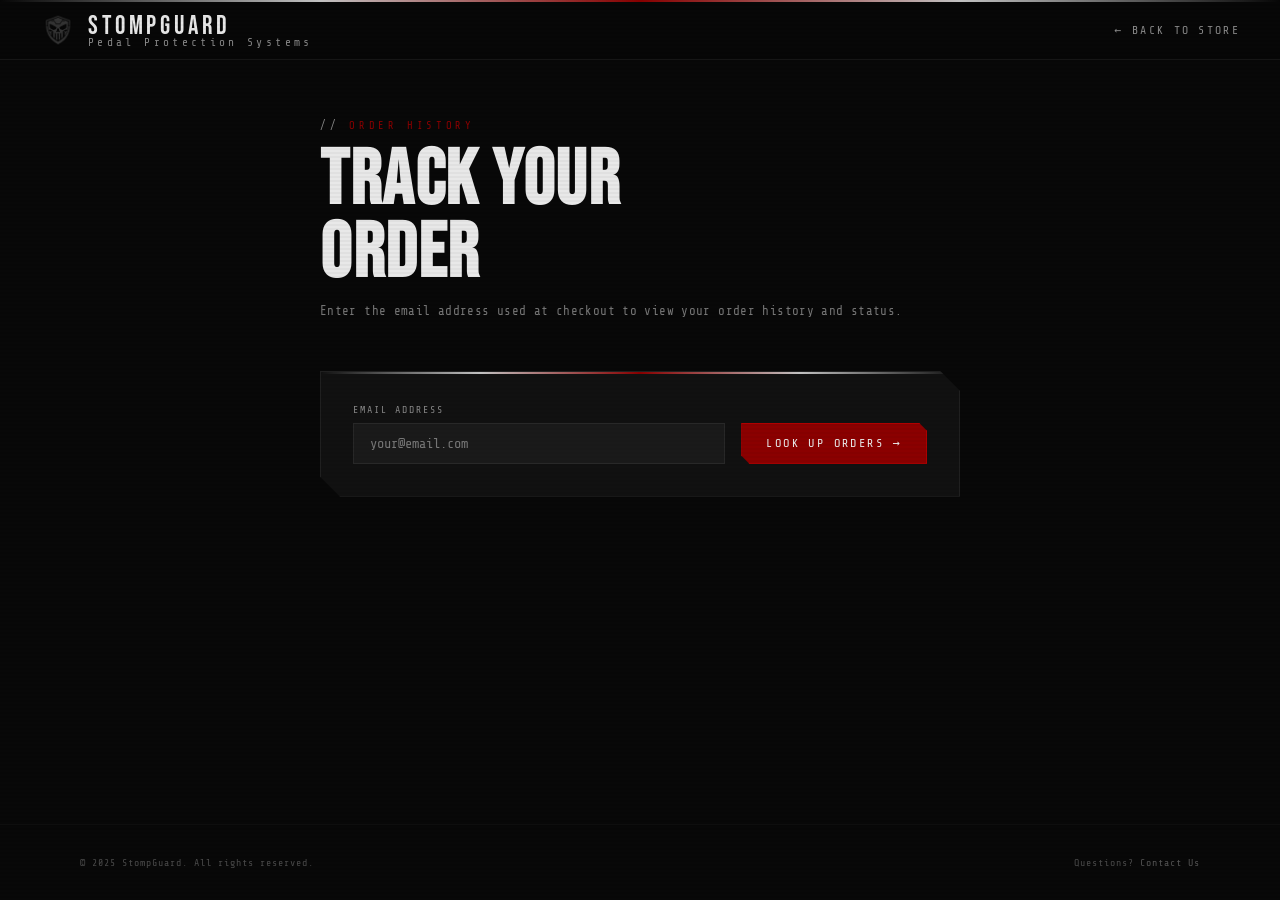
<file: orders.html>
<!DOCTYPE html>
<html lang="en">
<head>
<meta charset="UTF-8"/>
<meta name="viewport" content="width=device-width, initial-scale=1.0"/>
<title>Order Lookup — StompGuard</title>
<link rel="preconnect" href="https://fonts.googleapis.com"/>
<link href="https://fonts.googleapis.com/css2?family=Bebas+Neue&family=Share+Tech+Mono&family=Inter:wght@300;400;500;600&display=swap" rel="stylesheet"/>
<style>
*,*::before,*::after{box-sizing:border-box;margin:0;padding:0;}
:root {
  --black:#080808;--surface:#111111;--surface2:#1a1a1a;--gunmetal:#2a2a2a;
  --chrome:#C8C8C8;--chrome-hi:#E8E8E8;--chrome-lo:#888888;
  --red:#8B0000;--red-hi:#B00000;--text:#F0F0F0;--muted:#777777;
  --font-head:'Bebas Neue',sans-serif;--font-mono:'Share Tech Mono',monospace;--font-body:'Inter',sans-serif;
}
html{scroll-behavior:smooth;}
body{background:var(--black);color:var(--text);font-family:var(--font-body);min-height:100vh;display:flex;flex-direction:column;cursor:crosshair;}
body::before{content:'';position:fixed;inset:0;background:repeating-linear-gradient(0deg,transparent,transparent 2px,rgba(0,0,0,0.03) 2px,rgba(0,0,0,0.03) 4px);pointer-events:none;z-index:9996;}

nav{position:fixed;top:0;left:0;right:0;z-index:200;height:60px;display:flex;align-items:center;justify-content:space-between;padding:0 2.5rem;background:rgba(8,8,8,0.95);border-bottom:1px solid rgba(200,200,200,0.08);backdrop-filter:blur(8px);}
nav::before{content:'';position:absolute;top:0;left:0;right:0;height:2px;background:linear-gradient(90deg,transparent,var(--chrome),var(--red),var(--chrome),transparent);}
.nav-logo{display:flex;align-items:center;gap:12px;text-decoration:none;}
.nav-logo img{height:36px;width:auto;}
.nav-wordmark{font-family:var(--font-head);font-size:1.6rem;letter-spacing:0.15em;color:var(--chrome-hi);}
.nav-wordmark span{color:var(--chrome-lo);font-size:0.7rem;letter-spacing:0.3em;display:block;margin-top:-6px;font-family:var(--font-mono);}
.nav-back{font-family:var(--font-mono);font-size:0.72rem;letter-spacing:0.2em;text-transform:uppercase;color:var(--chrome-lo);text-decoration:none;transition:color 0.2s;}
.nav-back:hover{color:var(--chrome-hi);}

.page{padding:120px 5rem 6rem;max-width:800px;margin:0 auto;width:100%;flex:1;}

.page-eyebrow{font-family:var(--font-mono);font-size:0.65rem;letter-spacing:0.35em;text-transform:uppercase;color:var(--red);margin-bottom:0.8rem;display:flex;align-items:center;gap:10px;}
.page-eyebrow::before{content:'//';color:var(--chrome-lo);}
.page-title{font-family:var(--font-head);font-size:clamp(3rem,6vw,5rem);line-height:0.95;letter-spacing:0.02em;text-transform:uppercase;color:var(--chrome-hi);margin-bottom:0.6rem;}
.page-sub{font-family:var(--font-mono);font-size:0.78rem;color:var(--muted);line-height:1.8;margin-bottom:3rem;letter-spacing:0.03em;}

.lookup-box{background:var(--surface);border:1px solid rgba(200,200,200,0.08);clip-path:polygon(0 0,calc(100% - 20px) 0,100% 20px,100% 100%,20px 100%,0 calc(100% - 20px));position:relative;padding:2rem;margin-bottom:2.5rem;}
.lookup-box::before{content:'';position:absolute;top:0;left:0;right:0;height:2px;background:linear-gradient(90deg,transparent,var(--chrome),var(--red),var(--chrome),transparent);}

.lookup-label{font-family:var(--font-mono);font-size:0.62rem;letter-spacing:0.2em;text-transform:uppercase;color:var(--chrome-lo);margin-bottom:0.5rem;display:block;}
.lookup-row{display:flex;gap:1rem;}
.lookup-input{flex:1;background:var(--surface2);border:1px solid rgba(200,200,200,0.08);color:var(--text);font-family:var(--font-mono);font-size:0.85rem;padding:12px 16px;outline:none;transition:border-color 0.2s;}
.lookup-input:focus{border-color:var(--chrome-lo);}
.lookup-input::placeholder{color:var(--muted);}
.btn-lookup{background:var(--red);color:var(--chrome-hi);font-family:var(--font-mono);font-size:0.75rem;letter-spacing:0.2em;text-transform:uppercase;padding:12px 24px;border:1px solid var(--red-hi);cursor:pointer;clip-path:polygon(0 0,calc(100% - 8px) 0,100% 8px,100% 100%,8px 100%,0 calc(100% - 8px));transition:background 0.2s;white-space:nowrap;flex-shrink:0;}
.btn-lookup:hover{background:var(--red-hi);}
.btn-lookup:disabled{background:var(--gunmetal);border-color:var(--gunmetal);color:var(--muted);cursor:not-allowed;}

.lookup-error{font-family:var(--font-mono);font-size:0.72rem;color:var(--red-hi);margin-top:0.8rem;letter-spacing:0.05em;display:none;}

/* Results */
.results{display:none;}
.results-header{font-family:var(--font-mono);font-size:0.62rem;letter-spacing:0.25em;text-transform:uppercase;color:var(--muted);margin-bottom:1rem;}

.order-card{background:var(--surface);border:1px solid rgba(200,200,200,0.08);margin-bottom:1rem;clip-path:polygon(0 0,calc(100% - 16px) 0,100% 16px,100% 100%,16px 100%,0 calc(100% - 16px));position:relative;overflow:hidden;}
.order-card::before{content:'';position:absolute;top:0;left:0;width:3px;height:100%;background:var(--red);opacity:0.7;}

.order-card-header{display:flex;justify-content:space-between;align-items:center;padding:1.2rem 1.5rem;border-bottom:1px solid rgba(200,200,200,0.05);}
.order-number{font-family:var(--font-head);font-size:1.1rem;letter-spacing:0.08em;text-transform:uppercase;color:var(--chrome-hi);}
.order-status{font-family:var(--font-mono);font-size:0.6rem;letter-spacing:0.2em;text-transform:uppercase;padding:4px 10px;border:1px solid;}

.status-paid{color:#4ade80;border-color:rgba(74,222,128,0.3);background:rgba(74,222,128,0.05);}
.status-pending{color:var(--chrome-lo);border-color:rgba(200,200,200,0.2);background:rgba(200,200,200,0.03);}
.status-failed{color:var(--red-hi);border-color:rgba(139,0,0,0.4);background:rgba(139,0,0,0.05);}
.status-shipped{color:#60a5fa;border-color:rgba(96,165,250,0.3);background:rgba(96,165,250,0.05);}

.order-card-body{padding:1.2rem 1.5rem;}
.order-meta{display:flex;gap:2rem;margin-bottom:1rem;flex-wrap:wrap;}
.order-meta-item{display:flex;flex-direction:column;gap:2px;}
.order-meta-label{font-family:var(--font-mono);font-size:0.55rem;letter-spacing:0.2em;text-transform:uppercase;color:var(--muted);}
.order-meta-value{font-family:var(--font-mono);font-size:0.78rem;color:var(--chrome);}

.order-items{border-top:1px solid rgba(200,200,200,0.04);padding-top:1rem;margin-top:0.5rem;}
.order-item{display:flex;justify-content:space-between;align-items:center;padding:0.4rem 0;font-family:var(--font-mono);font-size:0.72rem;color:var(--muted);}
.order-item-name{color:var(--chrome-lo);}
.order-item-qty{color:var(--muted);}

.shipping-info{margin-top:0.8rem;padding:0.8rem;background:var(--surface2);border:1px solid rgba(200,200,200,0.04);}
.shipping-label{font-family:var(--font-mono);font-size:0.55rem;letter-spacing:0.2em;text-transform:uppercase;color:var(--muted);margin-bottom:4px;}
.shipping-value{font-family:var(--font-mono);font-size:0.72rem;color:var(--chrome-lo);line-height:1.6;}

.no-orders{text-align:center;padding:3rem;font-family:var(--font-mono);font-size:0.75rem;color:var(--muted);letter-spacing:0.1em;}
.no-orders-icon{font-size:2rem;opacity:0.3;margin-bottom:1rem;}

footer{background:var(--black);border-top:1px solid rgba(200,200,200,0.06);padding:2rem 5rem;font-family:var(--font-mono);font-size:0.62rem;color:var(--muted);letter-spacing:0.1em;opacity:0.6;display:flex;justify-content:space-between;}

@media(max-width:600px){
  .page{padding:100px 1.5rem 4rem;}
  nav{padding:0 1rem;}
  .lookup-row{flex-direction:column;}
  .order-meta{gap:1rem;}
  footer{padding:2rem 1.5rem;flex-direction:column;gap:0.5rem;}
}
</style>
</head>
<body>

<nav>
  <a href="/" class="nav-logo">
    <img src="images/RoboLogoSVGfinal.png" alt="StompGuard"/>
    <div class="nav-wordmark">StompGuard<span>Pedal Protection Systems</span></div>
  </a>
  <a href="/" class="nav-back">← Back to Store</a>
</nav>

<div class="page">
  <div class="page-eyebrow">Order History</div>
  <h1 class="page-title">Track Your<br/>Order</h1>
  <p class="page-sub">Enter the email address used at checkout to view your order history and status.</p>

  <div class="lookup-box">
    <label class="lookup-label" for="email-input">Email Address</label>
    <div class="lookup-row">
      <input class="lookup-input" id="email-input" type="email" placeholder="your@email.com" onkeydown="if(event.key==='Enter')lookupOrders()"/>
      <button class="btn-lookup" id="lookup-btn" onclick="lookupOrders()">Look Up Orders →</button>
    </div>
    <div class="lookup-error" id="lookup-error"></div>
  </div>

  <div class="results" id="results">
    <div class="results-header" id="results-header"></div>
    <div id="orders-list"></div>
  </div>
</div>

<footer>
  <span>© 2025 StompGuard. All rights reserved.</span>
  <span>Questions? <a href="/" style="color:var(--chrome-lo);text-decoration:none;" onclick="event.preventDefault();window.location='/?contact=1'">Contact Us</a></span>
</footer>

<script>
const WORKER_URL = 'https://stompguard-worker.YOUR_SUBDOMAIN.workers.dev';

async function lookupOrders() {
  const email = document.getElementById('email-input').value.trim();
  const errorEl = document.getElementById('lookup-error');
  const btn = document.getElementById('lookup-btn');
  const resultsEl = document.getElementById('results');

  errorEl.style.display = 'none';

  if (!email || !email.includes('@')) {
    errorEl.textContent = 'Please enter a valid email address.';
    errorEl.style.display = 'block';
    return;
  }

  btn.disabled = true;
  btn.textContent = 'Looking up...';

  try {
    const res = await fetch(`${WORKER_URL}/orders?email=${encodeURIComponent(email)}`);
    const data = await res.json();

    if (!res.ok) throw new Error(data.error || 'Lookup failed');

    renderOrders(data.orders, email);
    resultsEl.style.display = 'block';

  } catch (err) {
    errorEl.textContent = 'Unable to look up orders. Please try again.';
    errorEl.style.display = 'block';
  } finally {
    btn.disabled = false;
    btn.textContent = 'Look Up Orders →';
  }
}

function renderOrders(orders, email) {
  const headerEl = document.getElementById('results-header');
  const listEl = document.getElementById('orders-list');

  if (orders.length === 0) {
    headerEl.textContent = `No orders found for ${email}`;
    listEl.innerHTML = `
      <div class="no-orders">
        <div class="no-orders-icon">📦</div>
        <div>No orders found for this email address.</div>
        <div style="margin-top:0.5rem;font-size:0.65rem;opacity:0.6;">Make sure you're using the email you checked out with.</div>
      </div>`;
    return;
  }

  headerEl.textContent = `${orders.length} order${orders.length !== 1 ? 's' : ''} found for ${email}`;

  listEl.innerHTML = orders.map(order => {
    const date = new Date(order.created_at).toLocaleDateString('en-US', { year:'numeric', month:'long', day:'numeric' });
    const total = order.total_amount ? `$${(order.total_amount / 100).toFixed(2)}` : '—';
    const statusClass = `status-${order.status}`;
    const statusLabel = { paid:'Paid', pending:'Processing', failed:'Failed', shipped:'Shipped' }[order.status] || order.status;

    const itemsHtml = Array.isArray(order.items) && order.items.length > 0
      ? order.items.map(item => `
          <div class="order-item">
            <span class="order-item-name">${item.name || item.price || 'Item'}</span>
            <span class="order-item-qty">×${item.quantity}</span>
          </div>`).join('')
      : '<div class="order-item" style="color:var(--muted)">Item details unavailable</div>';

    const shippingHtml = order.shipping_address?.address ? `
      <div class="shipping-info">
        <div class="shipping-label">Ship To</div>
        <div class="shipping-value">
          ${order.shipping_address.name || ''}<br/>
          ${order.shipping_address.address.line1 || ''}
          ${order.shipping_address.address.line2 ? '<br/>' + order.shipping_address.address.line2 : ''}
          <br/>${order.shipping_address.address.city}, ${order.shipping_address.address.state} ${order.shipping_address.address.postal_code}
        </div>
      </div>` : '';

    return `
      <div class="order-card">
        <div class="order-card-header">
          <div class="order-number">${order.order_number}</div>
          <div class="order-status ${statusClass}">${statusLabel}</div>
        </div>
        <div class="order-card-body">
          <div class="order-meta">
            <div class="order-meta-item">
              <span class="order-meta-label">Date</span>
              <span class="order-meta-value">${date}</span>
            </div>
            <div class="order-meta-item">
              <span class="order-meta-label">Total</span>
              <span class="order-meta-value">${total}</span>
            </div>
            ${order.customer_name ? `<div class="order-meta-item"><span class="order-meta-label">Name</span><span class="order-meta-value">${order.customer_name}</span></div>` : ''}
          </div>
          <div class="order-items">${itemsHtml}</div>
          ${shippingHtml}
        </div>
      </div>`;
  }).join('');
}
</script>
</body>
</html>
</file>
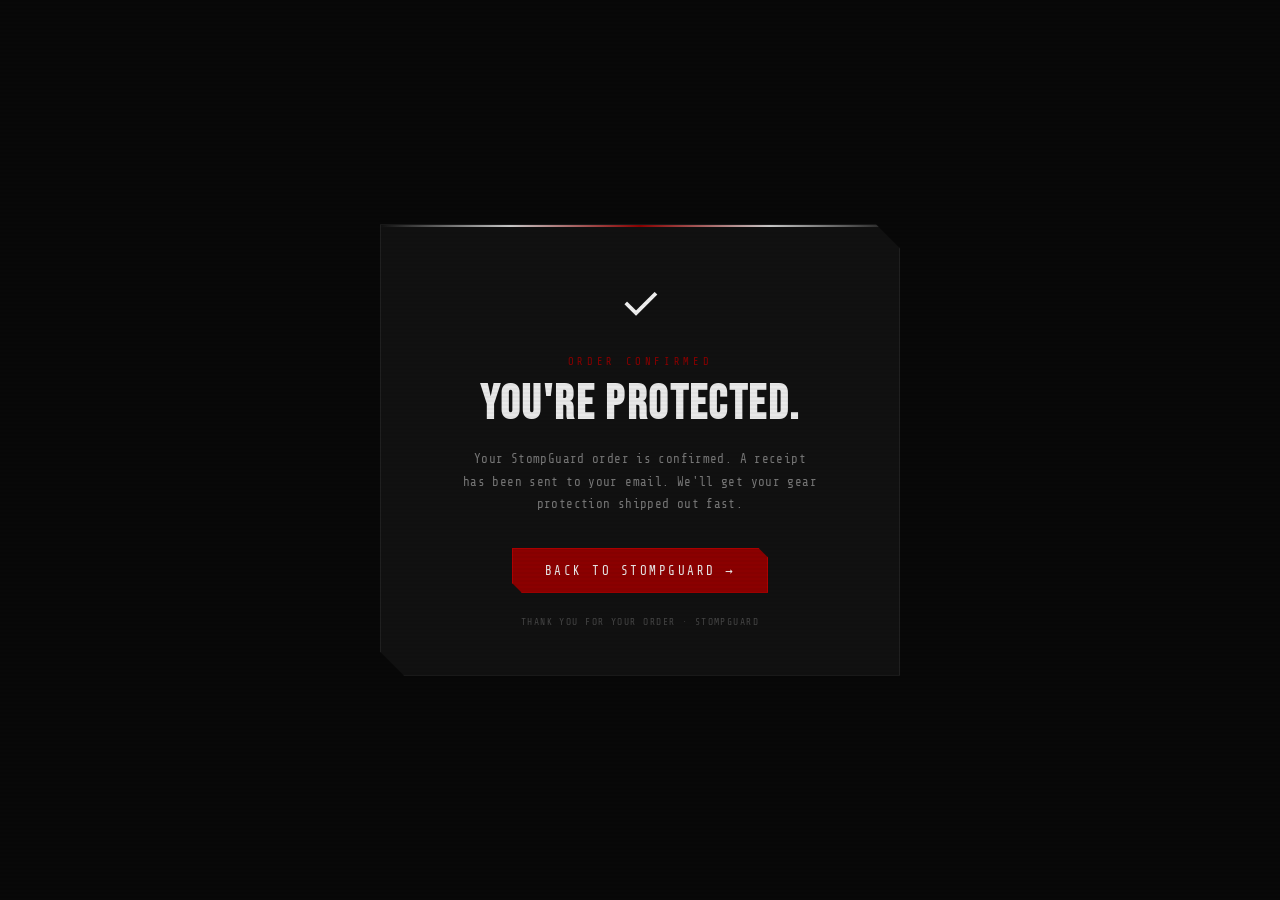
<file: success.html>
<!DOCTYPE html>
<html lang="en">
<head>
<meta charset="UTF-8"/>
<meta name="viewport" content="width=device-width, initial-scale=1.0"/>
<title>Order Confirmed — StompGuard</title>
<link rel="preconnect" href="https://fonts.googleapis.com"/>
<link href="https://fonts.googleapis.com/css2?family=Bebas+Neue&family=Share+Tech+Mono&family=Inter:wght@300;400;500;600&display=swap" rel="stylesheet"/>
<style>
*,*::before,*::after{box-sizing:border-box;margin:0;padding:0;}
:root {
  --black:     #080808;
  --surface:   #111111;
  --surface2:  #1a1a1a;
  --gunmetal:  #2a2a2a;
  --chrome:    #C8C8C8;
  --chrome-hi: #E8E8E8;
  --chrome-lo: #888888;
  --red:       #8B0000;
  --red-hi:    #B00000;
  --text:      #F0F0F0;
  --muted:     #777777;
  --font-head: 'Bebas Neue', sans-serif;
  --font-mono: 'Share Tech Mono', monospace;
  --font-body: 'Inter', sans-serif;
}

body {
  background: var(--black);
  color: var(--text);
  font-family: var(--font-body);
  min-height: 100vh;
  display: flex;
  flex-direction: column;
  align-items: center;
  justify-content: center;
  padding: 2rem;
  cursor: crosshair;
  max-width: 1920px;
  margin: 0 auto;
}

body::before {
  content: '';
  position: fixed;
  inset: 0;
  background: repeating-linear-gradient(
    0deg, transparent, transparent 2px,
    rgba(0,0,0,0.03) 2px, rgba(0,0,0,0.03) 4px
  );
  pointer-events: none;
  z-index: 9998;
}

.success-card {
  background: var(--surface);
  border: 1px solid rgba(200,200,200,0.08);
  max-width: 520px;
  width: 100%;
  padding: 3rem;
  text-align: center;
  clip-path: polygon(0 0, calc(100% - 24px) 0, 100% 24px, 100% 100%, 24px 100%, 0 calc(100% - 24px));
  position: relative;
}

.success-card::before {
  content: '';
  position: absolute;
  top: 0; left: 0; right: 0;
  height: 2px;
  background: linear-gradient(90deg, transparent, var(--chrome), var(--red), var(--chrome), transparent);
}

.success-icon {
  font-size: 3rem;
  margin-bottom: 1.5rem;
  display: block;
}

.success-eyebrow {
  font-family: var(--font-mono);
  font-size: 0.65rem;
  letter-spacing: 0.35em;
  text-transform: uppercase;
  color: var(--red);
  margin-bottom: 0.8rem;
}

.success-title {
  font-family: var(--font-head);
  font-size: 3rem;
  letter-spacing: 0.05em;
  text-transform: uppercase;
  color: var(--chrome-hi);
  line-height: 1;
  margin-bottom: 1.2rem;
}

.success-body {
  font-family: var(--font-mono);
  font-size: 0.78rem;
  color: var(--muted);
  line-height: 1.8;
  letter-spacing: 0.03em;
  margin-bottom: 2rem;
  max-width: 360px;
  margin-left: auto;
  margin-right: auto;
}

.btn-home {
  display: inline-block;
  background: var(--red);
  color: var(--chrome-hi);
  font-family: var(--font-mono);
  font-size: 0.78rem;
  letter-spacing: 0.2em;
  text-transform: uppercase;
  padding: 14px 32px;
  text-decoration: none;
  border: 1px solid var(--red-hi);
  clip-path: polygon(0 0, calc(100% - 10px) 0, 100% 10px, 100% 100%, 10px 100%, 0 calc(100% - 10px));
  transition: background 0.2s;
}

.btn-home:hover { background: var(--red-hi); }

.success-meta {
  margin-top: 1.5rem;
  font-family: var(--font-mono);
  font-size: 0.6rem;
  letter-spacing: 0.15em;
  color: var(--muted);
  opacity: 0.5;
  text-transform: uppercase;
}
</style>
</head>
<body>
  <div class="success-card">
    <span class="success-icon">✓</span>
    <div class="success-eyebrow">Order Confirmed</div>
    <h1 class="success-title">You're Protected.</h1>
    <p class="success-body">
      Your StompGuard order is confirmed. A receipt has been sent to your email. We'll get your gear protection shipped out fast.
    </p>
    <a href="/" class="btn-home">Back to StompGuard →</a>
    <div class="success-meta">Thank you for your order · StompGuard</div>
  </div>
</body>
</html>
</file>
